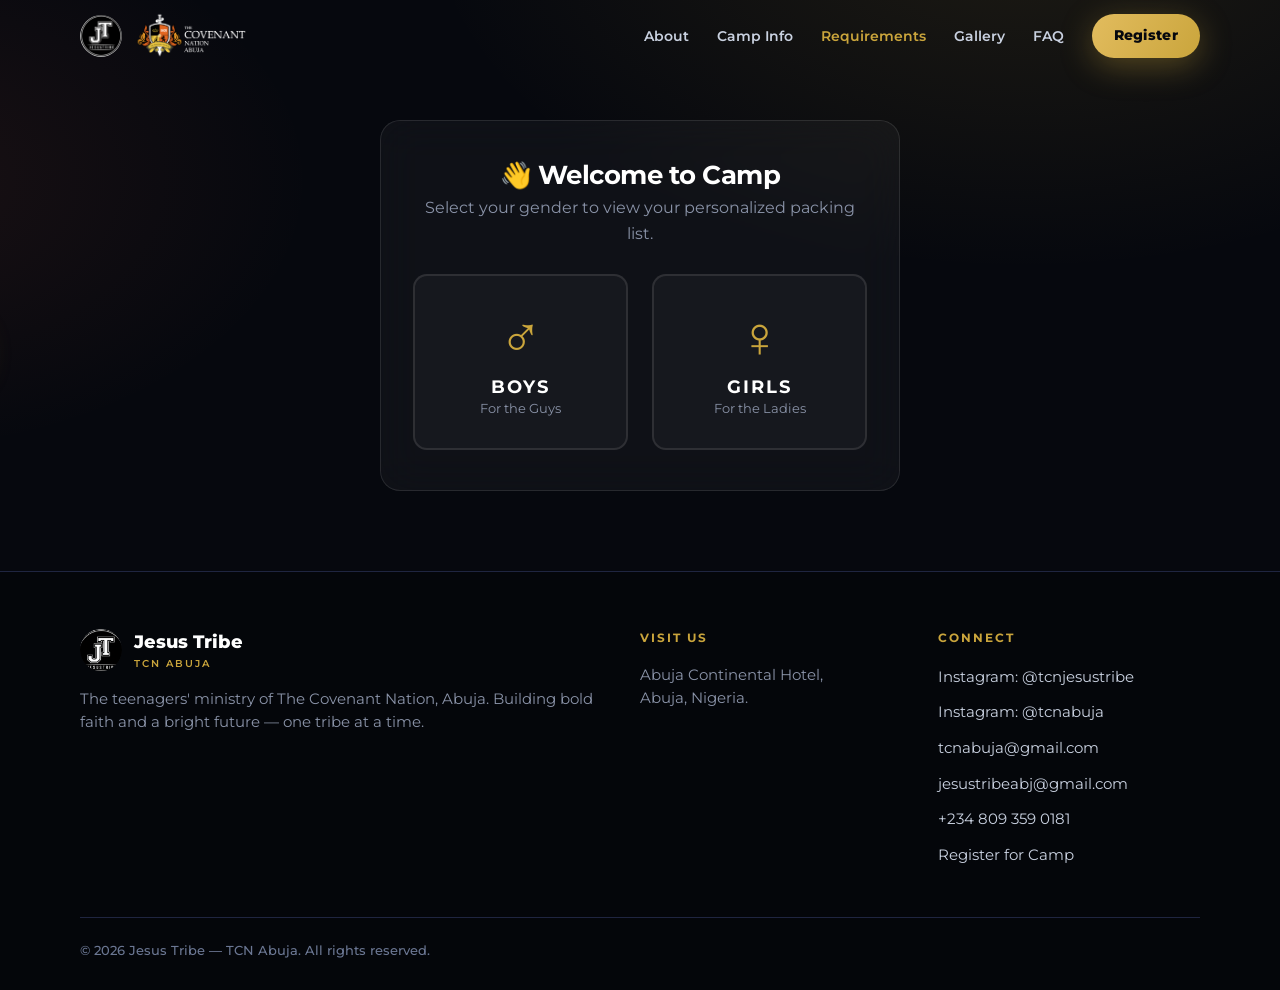
<file: requirements.html>
<!DOCTYPE html>
<html lang="en">
<head>
  <meta charset="UTF-8" />
  <meta name="viewport" content="width=device-width, initial-scale=1.0, maximum-scale=1.0, user-scalable=yes" />
  <title>Requirements — Jesus Tribe Camp 2026</title>

  <!-- Fonts -->
  <link rel="preconnect" href="https://fonts.googleapis.com" />
  <link rel="preconnect" href="https://fonts.gstatic.com" crossorigin />
  <link href="https://fonts.googleapis.com/css2?family=Montserrat:wght@300;400;500;600;700;800;900&display=swap" rel="stylesheet" />

  <!-- Open Graph / Social -->
  <meta property="og:title" content="Jesus Tribe Abuja Summer Camp — 4th Edition" />
  <meta property="og:description" content="The official teenagers' camp of TCN Abuja. Register now!" />
  <meta property="og:type" content="website" />
  <meta property="og:url" content="https://jesustribeabuja.com/requirements" />
  <meta property="og:image" content="https://jesustribeabuja.com/jt_logo.jpg" />
  <meta property="og:image:width" content="1200" />
  <meta property="og:image:height" content="630" />
  <meta property="og:site_name" content="Jesus Tribe Camp — TCN Abuja" />

  <meta name="twitter:card" content="summary_large_image" />
  <meta name="twitter:title" content="Requirements — Jesus Tribe Abuja Summer Camp" />
  <meta name="twitter:description" content="View the official camp requirements and packing list." />
  <meta name="twitter:image" content="https://jesustribeabuja.com/jt_logo.jpg" />

  <!-- Favicon -->
  <link rel="apple-touch-icon" sizes="180x180" href="icon.png">
  <link rel="icon" type="image/png" sizes="32x32" href="favicon-32x32.png">
  <link rel="icon" type="image/png" sizes="16x16" href="favicon-16x16.png">
  <link rel="manifest" href="site.webmanifest">

  <!-- Main styles (shared) -->
  <link rel="stylesheet" href="style.css" />

  <style>
    /* ============================================================
       REQUIREMENTS PAGE – PREMIUM EDITORIAL STYLES
       ============================================================ */

    /* ---- Global font override ---- */
    html, body, button, input, textarea {
      font-family: 'Montserrat', sans-serif;
    }

    /* ---- Reduced motion respect ---- */
    @media (prefers-reduced-motion: reduce) {
      *, *::before, *::after {
        animation-duration: 0.001ms !important;
        animation-iteration-count: 1 !important;
        transition-duration: 0.001ms !important;
        scroll-behavior: auto !important;
      }
    }

    /* ---- Focus visibility (accessibility) ---- */
    .gender-btn:focus-visible,
    .nav-pill:focus-visible,
    .gender-toggle-pill button:focus-visible,
    .checklist-item:focus-visible,
    .download-pdf-btn:focus-visible,
    .change-gender-pill:focus-visible {
      outline: 2px solid var(--gold);
      outline-offset: 3px;
      border-radius: 6px;
    }

    /* ---- Typography ---- */
    .section-title {
      font-size: clamp(1.8rem, 4vw, 3rem);
      font-weight: 800;
      letter-spacing: -0.5px;
      margin-bottom: 0.25rem;
    }

    .section-subtitle {
      font-size: 1.05rem;
      color: var(--text-muted);
      font-weight: 400;
      margin-top: 4px;
    }

    .gold-underline {
      display: inline-block;
      position: relative;
    }
    .gold-underline::after {
      content: '';
      position: absolute;
      left: 0;
      bottom: -4px;
      width: 60px;
      height: 3px;
      background: var(--gold);
      border-radius: 4px;
    }

    /* ---- Top scroll progress bar ---- */
    .scroll-progress-bar {
      position: fixed;
      top: 0;
      left: 0;
      height: 3px;
      width: 0%;
      background: var(--gold);
      z-index: 200;
      transition: width 0.1s linear;
    }

    /* ---- Staggered Cards ---- */
    :root {
      --nav-height: 64px; /* overwritten by JS to match the sticky nav's real, current height */
    }

    .req-card {
      background: var(--glass-bg);
      border: 1px solid var(--glass-border);
      border-radius: var(--radius);
      backdrop-filter: blur(var(--glass-blur));
      -webkit-backdrop-filter: blur(var(--glass-blur));
      padding: 32px 28px;
      margin-bottom: 28px;
      transition: transform 0.3s ease, box-shadow 0.3s ease, border-color 0.3s ease;
      opacity: 0;
      transform: translateY(40px);
      animation: cardReveal 0.8s cubic-bezier(0.23, 1, 0.32, 1) forwards;
      scroll-margin-top: calc(var(--nav-height) + 16px);
    }

    .req-card:hover {
      border-color: rgba(202, 165, 60, 0.3);
      box-shadow: 0 12px 40px rgba(0, 0, 0, 0.3);
    }

    .req-card:nth-child(1) { animation-delay: 0.05s; }
    .req-card:nth-child(2) { animation-delay: 0.15s; }
    .req-card:nth-child(3) { animation-delay: 0.25s; }
    .req-card:nth-child(4) { animation-delay: 0.35s; }
    .req-card:nth-child(5) { animation-delay: 0.45s; }
    .req-card:nth-child(6) { animation-delay: 0.55s; }

    @keyframes cardReveal {
      to { opacity: 1; transform: translateY(0); }
    }

    section[data-section] {
      scroll-margin-top: calc(var(--nav-height) + 16px);
    }

    /* push page content below the sticky nav by its real, current height */
    #mainContent > .container {
      padding-top: calc(var(--nav-height) + 24px);
    }

    .req-card h3 {
      font-size: 1.4rem;
      font-weight: 700;
      color: var(--gold);
      margin-bottom: 16px;
      letter-spacing: 0.5px;
      display: flex;
      align-items: center;
      gap: 10px;
      flex-wrap: wrap;
    }

    .item-count {
      font-size: 0.68rem;
      font-weight: 700;
      letter-spacing: 0.5px;
      color: var(--text-muted);
      background: rgba(255, 255, 255, 0.05);
      border: 1px solid var(--glass-border);
      padding: 3px 10px;
      border-radius: 100px;
      text-transform: uppercase;
    }

    .req-card h4 {
      font-size: 1.05rem;
      font-weight: 600;
      color: var(--text);
      margin-top: 20px;
      margin-bottom: 10px;
    }

    .req-card ul {
      list-style: none;
      display: flex;
      flex-direction: column;
      gap: 10px;
    }

    .req-card ul li {
      display: flex;
      gap: 14px;
      align-items: flex-start;
      color: var(--text-soft);
      font-weight: 400;
      font-size: 0.95rem;
      line-height: 1.5;
    }

    .req-card ul li[data-gender] {
      transition: opacity 0.25s ease;
    }

    .req-card ul li[data-gender].gender-hidden {
      display: none;
    }

    .req-card ul li .bullet {
      display: inline-block;
      width: 6px;
      height: 6px;
      border-radius: 50%;
      background: var(--gold);
      box-shadow: 0 0 6px rgba(202, 165, 60, 0.5);
      flex-shrink: 0;
      margin-top: 8px;
    }

    .req-card .highlight-box {
      background: rgba(202, 165, 60, 0.06);
      border-left: 3px solid var(--gold);
      padding: 16px 20px;
      border-radius: 8px;
      margin-top: 16px;
    }

    .req-card .highlight-box p {
      color: var(--text-soft);
      font-weight: 400;
      font-size: 0.92rem;
      line-height: 1.6;
    }

    /* ---- Pull Quote (Editorial) ---- */
    .pull-quote {
      background: linear-gradient(135deg, rgba(202, 165, 60, 0.08), rgba(202, 165, 60, 0.02));
      border: 1px solid rgba(202, 165, 60, 0.15);
      border-radius: var(--radius-sm);
      padding: 24px 28px;
      margin: 20px 0 8px;
      text-align: center;
    }

    .pull-quote p {
      font-size: 1.15rem;
      font-weight: 500;
      color: var(--text);
      letter-spacing: 0.3px;
    }

    .pull-quote .source {
      font-size: 0.85rem;
      color: var(--text-muted);
      font-weight: 400;
      margin-top: 6px;
    }

    /* ---- Gender Gateway (Improved) ---- */
    #genderGateway {
      max-width: 600px;
      margin: 0 auto 40px;
      padding-top: 120px;
      padding-bottom: 40px;
    }

    #genderGateway .gateway-card {
      background: var(--glass-bg);
      border: 1px solid var(--glass-border);
      border-radius: var(--radius);
      backdrop-filter: blur(var(--glass-blur));
      -webkit-backdrop-filter: blur(var(--glass-blur));
      padding: 40px 32px;
      text-align: center;
      transition: border-color 0.3s ease;
    }

    #genderGateway .gateway-card h2 {
      font-size: 1.6rem;
      font-weight: 700;
      margin-bottom: 6px;
    }

    #genderGateway .gateway-card .sub {
      color: var(--text-muted);
      font-size: 1rem;
      margin-bottom: 28px;
    }

    .gender-options {
      display: flex;
      gap: 24px;
      justify-content: center;
      flex-wrap: wrap;
    }

    .gender-btn {
      flex: 1;
      min-width: 160px;
      padding: 32px 20px;
      background: rgba(255, 255, 255, 0.03);
      border: 2px solid var(--glass-border);
      border-radius: var(--radius-sm);
      cursor: pointer;
      transition: all 0.35s cubic-bezier(0.23, 1, 0.32, 1);
      text-align: center;
      user-select: none;
      font-family: inherit;
    }

    .gender-btn:hover {
      transform: translateY(-6px);
      border-color: var(--gold);
      box-shadow: 0 16px 40px rgba(202, 165, 60, 0.12);
    }

    .gender-btn:active {
      transform: scale(0.96);
    }

    .gender-btn .symbol {
      display: block;
      font-size: 3.6rem;
      font-weight: 300;
      color: var(--gold);
      line-height: 1;
      margin-bottom: 10px;
    }

    .gender-btn .label {
      display: block;
      font-size: 1.1rem;
      font-weight: 700;
      letter-spacing: 2px;
      text-transform: uppercase;
      color: var(--text);
    }

    .gender-btn .desc {
      display: block;
      font-size: 0.8rem;
      color: var(--text-muted);
      margin-top: 4px;
      font-weight: 400;
    }

    /* ---- Hide original site nav ---- */
    #nav.hidden-nav {
      transform: translateY(-100%);
      opacity: 0;
      pointer-events: none;
      transition: transform 0.5s cubic-bezier(0.23, 1, 0.32, 1), opacity 0.4s ease;
    }

    /* ---- Sticky Nav (becomes main nav after gateway) ---- */
    .sticky-nav {
      position: fixed;
      top: -80px;
      left: 0;
      right: 0;
      z-index: 100;
      background: rgba(6, 8, 14, 0.92);
      backdrop-filter: blur(16px);
      -webkit-backdrop-filter: blur(16px);
      border-bottom: 1px solid var(--line);
      padding: 10px 0;
      transition: top 0.5s cubic-bezier(0.23, 1, 0.32, 1), opacity 0.4s ease;
      opacity: 0;
      pointer-events: none;
    }

    .sticky-nav.visible {
      top: 0;
      opacity: 1;
      pointer-events: auto;
    }

    .sticky-nav .nav-inner {
      display: flex;
      align-items: center;
      justify-content: space-between;
      gap: 12px 16px;
      flex-wrap: wrap;
    }

    /* Brand + pill strip share one row and can shrink/scroll together;
       switch+progress stay grouped as a second, self-contained unit. */
    .nav-row-top {
      display: flex;
      align-items: center;
      gap: 14px;
      flex: 1 1 auto;
      min-width: 0;
    }

    .sticky-nav .nav-inner { order: unset; }
    .nav-row-top { order: 1; }
    .nav-meta { order: 2; }

    /* Pills live in their own horizontally-scrollable strip so 5 of them
       never have to fight for space or wrap awkwardly on narrow phones. */
    .nav-pills-scroll {
      flex: 1 1 auto;
      min-width: 0;
      overflow-x: auto;
      overflow-y: hidden;
      -webkit-overflow-scrolling: touch;
      scrollbar-width: none;
    }
    .nav-pills-scroll::-webkit-scrollbar { display: none; }

    .nav-meta {
      display: flex;
      align-items: center;
      gap: 10px;
      flex-shrink: 0;
    }

    /* ---- Brand in sticky nav ---- */
    .sticky-brand {
      display: none;
      flex-shrink: 0;
    }

    .sticky-brand .nav-brand {
      text-decoration: none;
      display: flex;
      align-items: center;
      gap: 10px;
    }

    /* Give the mark a bit of presence: a thin gold ring + soft glow,
       and a touch-friendly minimum size regardless of the inline style
       passed on the element. */
    .sticky-brand .nav-logo {
      border-radius: 50%;
      border: 1.5px solid rgba(202, 165, 60, 0.35);
      box-shadow: 0 0 10px rgba(202, 165, 60, 0.15);
      padding: 3px;
      box-sizing: border-box;
      min-width: 34px;
      min-height: 34px;
    }

    .sticky-brand .nav-brand-text {
      font-size: 0.85rem;
      font-weight: 700;
      color: var(--text);
      line-height: 1.1;
      white-space: nowrap;
    }

    .sticky-brand .nav-brand-text small {
      display: block;
      font-size: 0.5rem;
      letter-spacing: 2px;
      color: var(--gold);
      font-weight: 600;
    }

    /* ---- Change-gender pill (in sticky nav) ---- */
    .change-gender-pill {
      display: inline-flex;
      align-items: center;
      gap: 6px;
      padding: 6px 14px;
      border-radius: 100px;
      background: rgba(255, 255, 255, 0.04);
      border: 1px solid var(--glass-border);
      color: var(--text-soft);
      font-size: 0.72rem;
      font-weight: 600;
      cursor: pointer;
      transition: all 0.25s ease;
      font-family: inherit;
      white-space: nowrap;
      flex-shrink: 0;
    }

    .change-gender-pill:hover {
      border-color: var(--gold);
      color: var(--gold);
    }

    /* ---- Nav pills ---- */
    .nav-pills {
      display: flex;
      gap: 6px;
      flex-wrap: nowrap;
      width: max-content;
    }

    .nav-pill {
      padding: 6px 16px;
      border-radius: 100px;
      font-size: 0.75rem;
      font-weight: 600;
      color: var(--text-muted);
      background: transparent;
      border: 1px solid transparent;
      cursor: pointer;
      transition: all 0.25s ease;
      font-family: inherit;
      white-space: nowrap;
      display: inline-flex;
      align-items: center;
      gap: 6px;
    }

    .nav-pill:hover {
      color: var(--text);
      background: rgba(255, 255, 255, 0.04);
    }

    .nav-pill.active {
      color: var(--bg-deep);
      background: var(--gold);
      border-color: var(--gold);
      box-shadow: 0 4px 16px rgba(202, 165, 60, 0.25);
    }

    .nav-pill .pill-check {
      font-size: 0.7rem;
      display: none;
    }

    .nav-pill.section-complete .pill-check {
      display: inline;
    }

    /* ---- Progress ---- */
    .progress-wrap {
      display: flex;
      align-items: center;
      gap: 10px;
      flex-shrink: 0;
    }

    .progress-circle {
      position: relative;
      width: 44px;
      height: 44px;
    }

    .progress-circle svg {
      transform: rotate(-90deg);
      width: 44px;
      height: 44px;
    }

    .progress-circle .bg {
      fill: none;
      stroke: rgba(255, 255, 255, 0.06);
      stroke-width: 3;
    }

    .progress-circle .fg {
      fill: none;
      stroke: var(--gold);
      stroke-width: 3;
      stroke-linecap: round;
      transition: stroke-dashoffset 0.3s ease;
    }

    .progress-circle .percent {
      position: absolute;
      top: 50%;
      left: 50%;
      transform: translate(-50%, -50%);
      font-size: 0.6rem;
      font-weight: 700;
      color: var(--text-soft);
    }

    /* ---- Gender Toggle (sticky inside dress code) ---- */
    .gender-toggle-pill {
      display: inline-flex;
      background: rgba(255, 255, 255, 0.05);
      border: 1px solid var(--glass-border);
      border-radius: 100px;
      padding: 4px;
      margin-bottom: 20px;
      gap: 4px;
    }

    .gender-toggle-pill button {
      padding: 8px 24px;
      border: none;
      border-radius: 100px;
      font-weight: 600;
      font-size: 0.85rem;
      background: transparent;
      color: var(--text-muted);
      cursor: pointer;
      transition: all 0.3s ease;
      font-family: inherit;
    }

    .gender-toggle-pill button.active {
      background: var(--gold);
      color: var(--bg-deep);
      box-shadow: 0 4px 16px rgba(202, 165, 60, 0.3);
    }

    .gender-toggle-pill button:hover:not(.active) {
      color: var(--text);
    }

    /* ---- Interactive Checklist ---- */
    .checklist-grid {
      display: flex;
      flex-direction: column;
      gap: 10px;
      margin-top: 8px;
    }

    .checklist-item {
      display: flex;
      align-items: center;
      gap: 14px;
      padding: 10px 14px;
      background: rgba(255, 255, 255, 0.02);
      border-radius: 10px;
      border: 1px solid transparent;
      transition: background 0.2s ease, border-color 0.2s ease;
      cursor: pointer;
    }

    .checklist-item:hover {
      background: rgba(255, 255, 255, 0.04);
      border-color: rgba(255, 255, 255, 0.06);
    }

    .checklist-item.checked {
      background: rgba(202, 165, 60, 0.05);
      border-color: rgba(202, 165, 60, 0.15);
    }

    .checklist-item .box {
      flex-shrink: 0;
      width: 24px;
      height: 24px;
      border-radius: 50%;
      border: 2px solid var(--text-muted);
      display: flex;
      align-items: center;
      justify-content: center;
      transition: all 0.25s cubic-bezier(0.23, 1, 0.32, 1);
      background: transparent;
    }

    .checklist-item .box svg {
      width: 14px;
      height: 14px;
      opacity: 0;
      transform: scale(0.5);
      transition: all 0.25s cubic-bezier(0.23, 1, 0.32, 1);
    }

    .checklist-item.checked .box {
      border-color: var(--gold);
      background: var(--gold);
      transform: scale(1.05);
      box-shadow: 0 0 20px rgba(202, 165, 60, 0.25);
    }

    .checklist-item.checked .box svg {
      opacity: 1;
      transform: scale(1);
    }

    .checklist-item .text {
      color: var(--text-soft);
      font-weight: 400;
      font-size: 0.92rem;
      transition: color 0.3s ease;
    }

    .checklist-item.checked .text {
      color: var(--text-muted);
    }

    .checklist-counter {
      display: inline-flex;
      align-items: center;
      gap: 6px;
      padding: 6px 16px;
      border-radius: 100px;
      background: rgba(202, 165, 60, 0.08);
      border: 1px solid rgba(202, 165, 60, 0.12);
      font-weight: 600;
      font-size: 0.85rem;
      color: var(--gold);
      margin-bottom: 16px;
    }

    .checklist-counter .num {
      font-size: 1.1rem;
    }

    .checklist-counter.complete {
      background: rgba(46, 204, 113, 0.12);
      border-color: rgba(46, 204, 113, 0.2);
      color: #2ecc71;
      animation: pulseComplete 1.5s ease-in-out infinite;
    }

    @keyframes pulseComplete {
      0%, 100% { box-shadow: 0 0 0 0 rgba(46, 204, 113, 0.2); }
      50% { box-shadow: 0 0 20px 4px rgba(46, 204, 113, 0.1); }
    }

    /* ---- Download Button ---- */
    .download-pdf-btn {
      display: inline-flex;
      align-items: center;
      gap: 10px;
      padding: 14px 32px;
      border-radius: 100px;
      background: transparent;
      border: 1px solid var(--glass-border);
      color: var(--text-soft);
      font-weight: 600;
      font-size: 0.95rem;
      cursor: pointer;
      transition: all 0.3s ease;
      font-family: inherit;
      text-decoration: none;
    }

    .download-pdf-btn:hover {
      border-color: var(--gold);
      color: var(--gold);
      transform: translateY(-2px);
      box-shadow: 0 8px 30px rgba(202, 165, 60, 0.1);
    }

    .download-pdf-btn svg {
      width: 20px;
      height: 20px;
      stroke: currentColor;
      fill: none;
      stroke-width: 2;
    }

    /* ---- Responsive ---- */
    @media (max-width: 900px) {
      .sticky-nav {
        padding: 8px 0;
      }
      .nav-pill {
        font-size: 0.7rem;
        padding: 4px 12px;
      }
      .progress-wrap .label {
        display: none;
      }
      .sticky-brand .nav-brand-text {
        font-size: 0.7rem;
      }
      .sticky-brand .nav-brand-text small {
        font-size: 0.45rem;
      }
      .gender-btn {
        min-width: 140px;
        padding: 28px 16px;
      }
    }

    /* Below this, the wordmark competes too hard with the pill strip for
       space — drop to icon-only and let the pills breathe. The logo stays
       a real, tappable link either way. */
    @media (max-width: 560px) {
      .sticky-brand .nav-brand-text {
        display: none;
      }
      .sticky-brand .nav-logo {
        width: 34px !important;
        height: 34px !important;
      }
    }

    @media (max-width: 680px) {
      .sticky-nav .nav-inner {
        flex-direction: column;
        gap: 8px;
        align-items: stretch;
      }
      .nav-row-top {
        width: 100%;
      }
      .nav-pills-scroll {
        width: 100%;
      }
      .nav-pills {
        justify-content: flex-start;
      }
      .nav-meta {
        justify-content: center;
        width: 100%;
      }
      .sticky-nav {
        padding: 10px 0;
      }
      .nav-pill {
        font-size: 0.65rem;
        padding: 3px 10px;
      }
      #genderGateway {
        padding-top: 100px;
      }
      #genderGateway .gateway-card {
        padding: 28px 20px;
      }
      .gender-options {
        flex-direction: column;
        gap: 12px;
      }
      .gender-btn {
        min-width: unset;
        padding: 20px;
      }
      .gender-btn .symbol {
        font-size: 2.8rem;
      }
      .req-card {
        padding: 24px 18px;
        border-radius: var(--radius-sm);
      }
      .req-card h3 {
        font-size: 1.2rem;
      }
      .gender-toggle-pill button {
        padding: 6px 16px;
        font-size: 0.75rem;
      }
      .pull-quote {
        padding: 16px 18px;
      }
      .pull-quote p {
        font-size: 1rem;
      }
      .checklist-item {
        padding: 8px 12px;
      }
      .checklist-item .text {
        font-size: 0.85rem;
      }
    }

    @media (max-width: 420px) {
      .gender-btn {
        padding: 16px;
      }
      .gender-btn .symbol {
        font-size: 2.2rem;
      }
      .req-card {
        padding: 18px 14px;
      }
      .nav-pill {
        font-size: 0.6rem;
        padding: 2px 8px;
      }
      .nav-meta {
        flex-wrap: wrap;
        row-gap: 6px;
      }
      .sticky-brand .nav-brand-text {
        font-size: 0.65rem;
      }
      .sticky-brand .nav-logo {
        width: 26px !important;
        height: 26px !important;
      }
    }

    /* ---- Print styles ---- */
    @media print {
      .sticky-nav, .scroll-progress-bar, .footer, .download-pdf-btn, #genderGateway,
      .nav-toggle, .mobile-menu, .mobile-menu-overlay { display: none !important; }
      body { background: #fff !important; color: #000 !important; }
      .req-card { break-inside: avoid; border: 1px solid #ccc !important; background: #fff !important; }
    }
  </style>
</head>

<body>

  <!-- Top scroll progress bar -->
  <div class="scroll-progress-bar" id="scrollProgressBar"></div>

  <!-- ======== MOBILE MENU OVERLAY ======== -->
  <div class="mobile-menu-overlay" id="mobileMenuOverlay"></div>
  <nav class="mobile-menu" id="mobileMenu">
    <div class="mobile-menu-inner">
      <button class="mobile-close" id="mobileClose" aria-label="Close menu">
        <svg viewBox="0 0 24 24" width="28" height="28" aria-hidden="true"><path d="M18 6L6 18M6 6l12 12" stroke="currentColor" stroke-width="2"/></svg>
      </button>
      <ul class="mobile-nav-links">
        <li><a href="index.html#about">About</a></li>
        <li><a href="index.html#info">Camp Info</a></li>
        <li><a href="requirements.html">Requirements</a></li>
        <li><a href="gallery.html">Gallery</a></li>
        <li><a href="index.html#faq">FAQ</a></li>
        <li><a href="https://docs.google.com/forms/d/1kpnIahSj8LwPsCqpc6NtySA5wL6x3ZLZyK99R5Oj99w/viewform?edit_requested=true" target="_blank" rel="noopener" class="btn btn-gold mobile-register-btn">Register Now</a></li>
      </ul>
    </div>
  </nav>

  <!-- ======== ORIGINAL SITE NAVBAR (hidden after gateway) ======== -->
  <nav class="nav" id="nav">
    <div class="container nav-inner">
      <a href="index.html" class="nav-brand" style="display:flex; align-items:center; gap:12px; text-decoration:none;">
          <!-- JT Logo (linked to hero) -->
          <span class="nav-logo">
            <img src="jt__icon.png" alt="Jesus Tribe" style="width:100%; height:100%; object-fit:contain;" onerror="this.style.display='none'; this.parentNode.innerHTML='<span class=\'logo-fallback\'>JT</span>';" />
            <span class="logo-fallback" style="display:none;">JT</span>
          </span>
          <!-- TCN Logo (no link) -->
          <span class="nav-logo1" style="border-color:transparent; box-shadow:none; background:transparent;">
              <img src="tcn-logo_white.png" alt="The Covenant Nation" style="width:100%; height:100%; object-fit:contain;" />
          </span>
      </a>

      <ul class="nav-links">
        <li><a href="index.html#about">About</a></li>
        <li><a href="index.html#info">Camp Info</a></li>
        <li><a href="requirements.html" style="color:var(--gold);">Requirements</a></li>
        <li><a href="gallery.html">Gallery</a></li>
        <li><a href="index.html#faq">FAQ</a></li>
        <li><a href="https://docs.google.com/forms/d/1kpnIahSj8LwPsCqpc6NtySA5wL6x3ZLZyK99R5Oj99w/viewform?edit_requested=true" target="_blank" rel="noopener" class="btn btn-gold nav-register">Register</a></li>
      </ul>

      <button class="nav-toggle" id="navToggle" aria-label="Open menu">
        <svg viewBox="0 0 24 24" width="28" height="28" aria-hidden="true"><path d="M3 12h18M3 6h18M3 18h18" stroke="currentColor" stroke-width="2"/></svg>
      </button>
    </div>
  </nav>

  <!-- ============================================================
  REQUIREMENTS PAGE CONTENT
  ============================================================ -->

  <main style="padding-top:0;">

    <!-- ---- GENDER GATEWAY ---- -->
    <section id="genderGateway">
      <div class="container">
        <div class="gateway-card">
          <h2>👋 Welcome to Camp</h2>
          <p class="sub">Select your gender to view your personalized packing list.</p>
          <div class="gender-options">
            <button class="gender-btn" data-gender="boys">
              <span class="symbol" aria-hidden="true">♂</span>
              <span class="label">Boys</span>
              <span class="desc">For the Guys</span>
            </button>
            <button class="gender-btn" data-gender="girls">
              <span class="symbol" aria-hidden="true">♀</span>
              <span class="label">Girls</span>
              <span class="desc">For the Ladies</span>
            </button>
          </div>
        </div>
      </div>
    </section>

    <!-- ---- MAIN CONTENT (hidden until gender selected) ---- -->
    <div id="mainContent" style="display:none;">

      <!-- Sticky Navigation (becomes the main nav after gateway) -->
      <nav class="sticky-nav" id="stickyNav">
        <div class="container">
          <div class="nav-inner">
            <div class="nav-row-top">
              <!-- Brand + Logo -->
              <div class="sticky-brand" id="stickyBrand">
                <a href="index.html" class="nav-brand">
                  <span class="nav-logo" style="width:32px; height:32px;">
                    <img src="jt__icon.png" alt="Jesus Tribe" style="width:100%; height:100%; object-fit:contain;" onerror="this.style.display='none'; this.parentNode.innerHTML='<span class=\'logo-fallback\' style=\'font-size:0.8rem;\'>JT</span>';" />
                  </span>
                  <span class="nav-brand-text">
                    Jesus Tribe
                    <small>TCN ABUJA</small>
                  </span>
                </a>
              </div>

              <div class="nav-pills-scroll">
                <div class="nav-pills" role="tablist" aria-label="Requirements sections">
                  <button class="nav-pill active" data-target="essentials" role="tab" aria-selected="true">Essentials <span class="pill-check">✓</span></button>
                  <button class="nav-pill" data-target="clothing" role="tab" aria-selected="false">Clothing <span class="pill-check">✓</span></button>
                  <button class="nav-pill" data-target="personal" role="tab" aria-selected="false">Personal <span class="pill-check">✓</span></button>
                  <button class="nav-pill" data-target="restricted" role="tab" aria-selected="false">Restricted</button>
                  <button class="nav-pill" data-target="checklist" role="tab" aria-selected="false">Checklist <span class="pill-check">✓</span></button>
                </div>
              </div>
            </div>

            <div class="nav-meta">
              <button class="change-gender-pill" id="changeGenderPill" type="button" title="Change your selected gender">
                <span id="changeGenderIcon" aria-hidden="true">♂</span> <span id="changeGenderLabel">Boys</span> · Switch
              </button>

              <div class="progress-wrap">
                <span class="label" style="font-size:0.65rem; font-weight:600; color:var(--text-muted); letter-spacing:1px; text-transform:uppercase;">Packed</span>
                <div class="progress-circle">
                  <svg viewBox="0 0 44 44" aria-hidden="true">
                    <circle class="bg" cx="22" cy="22" r="18" />
                    <circle class="fg" id="progressCircle" cx="22" cy="22" r="18" stroke-dasharray="113.1" stroke-dashoffset="113.1" />
                  </svg>
                  <span class="percent" id="progressPercent">0%</span>
                </div>
              </div>
            </div>
          </div>
        </div>
      </nav>

      <div class="container" style="max-width:820px;">

        <!-- ====== SECTION 1: ESSENTIALS ====== -->
        <section data-section="essentials">
          <div class="req-card">
            <h3>📋 Essentials <span class="item-count" data-count-target="essentials-list"></span></h3>
            <p style="color:var(--text-soft); font-size:1rem; line-height:1.7; margin-bottom:20px;">
              <strong style="color:var(--text);">Dear Parents and Teenagers,</strong><br />
              Kindly find below the full list of items your teenager will need for camp, organized by category so nothing gets left behind.
            </p>

            <h4>🛏️ Bedding &amp; Toiletries</h4>
            <ul id="essentials-list">
              <li><span class="bullet"></span> Bed sheets <span style="color:var(--text-muted); font-size:0.85rem;">– compulsory</span></li>
              <li><span class="bullet"></span> Blanket or cover cloth</li>
              <li><span class="bullet"></span> Bath towel and face towel</li>
              <li><span class="bullet"></span> Laundry bag and bucket</li>
              <li><span class="bullet"></span> Umbrella / raincoat</li>
              <li><span class="bullet"></span> Mosquito net</li>
              <li><span class="bullet"></span> Toothbrush and toothpaste</li>
              <li><span class="bullet"></span> Bathing soap and washing soap</li>
              <li><span class="bullet"></span> Tissue paper <span style="color:var(--text-muted); font-size:0.85rem;">(2 packs)</span></li>
              <li><span class="bullet"></span> Body cream / lotion</li>
              <li data-gender="girls"><span class="bullet"></span> Sanitary pads</li>
              <li><span class="bullet"></span> Hair brush / comb</li>
              <li><span class="bullet"></span> Deodorant / roll-on</li>
              <li><span class="bullet"></span> Small padlock <span style="color:var(--text-muted); font-size:0.85rem;">– for box/locker</span></li>
            </ul>
          </div>
        </section>

        <!-- ====== SECTION 2: CLOTHING ====== -->
        <section data-section="clothing">
          <div class="req-card">
            <h3>👕 Clothing <span class="item-count" data-count-target="clothing-list"></span></h3>

            <h4>General Clothing</h4>
            <ul id="clothing-list">
              <li><span class="bullet"></span> Changes of clothes <span style="color:var(--text-muted); font-size:0.85rem;">(3–4 sets)</span></li>
              <li><span class="bullet"></span> Slippers <span style="color:var(--text-muted); font-size:0.85rem;">– for shower</span></li>
              <li><span class="bullet"></span> Sportswear and sport shoes</li>
              <li><span class="bullet"></span> Sandals / comfortable walking shoes</li>
              <li><span class="bullet"></span> Cardigan or jacket <span style="color:var(--text-muted); font-size:0.85rem;">– for cold nights</span></li>
              <li><span class="bullet"></span> Sets of underwear</li>
              <li><span class="bullet"></span> Socks</li>
              <li><span class="bullet"></span> Sleepwear <span style="color:var(--text-muted); font-size:0.85rem;">– pyjama trousers or dresses</span></li>
              <li><span class="bullet"></span> Church/service outfit</li>
              <li><span class="bullet"></span> Cultural Attire <span style="color:var(--text-muted); font-size:0.85rem;">– for variety night</span></li>
              <li><span class="bullet"></span> Handkerchief</li>
            </ul>

            <!-- Gender-Specific Dress Code -->
            <div style="margin-top:28px; padding-top:24px; border-top:1px solid var(--line);">
              <div style="display:flex; align-items:center; justify-content:space-between; flex-wrap:wrap; gap:12px; margin-bottom:6px;">
                <h4 style="margin:0;">👔 Dress Code</h4>
                <div class="gender-toggle-pill" id="genderTogglePill">
                  <button class="active" data-gender="boys" aria-pressed="true">♂ Boys</button>
                  <button data-gender="girls" aria-pressed="false">♀ Girls</button>
                </div>
              </div>

              <!-- Boys Dress Code -->
              <div id="dressCodeBoys" class="dress-code-content">
                <ul>
                  <li><span class="bullet"></span> Knee-length shorts</li>
                  <li><span class="bullet"></span> No cut-off sleeve tops</li>
                  <li><span class="bullet"></span> No slashed jeans</li>
                  <li><span class="bullet"></span> No muscle tops</li>
                  <li><span class="bullet"></span> No tops with inappropriate writing</li>
                  <li><span class="bullet"></span> Hair should be kept neat</li>
                </ul>
              </div>

              <!-- Girls Dress Code -->
              <div id="dressCodeGirls" class="dress-code-content" style="display:none;">
                <ul>
                  <li><span class="bullet"></span> Minimum length of shorts is below the knee</li>
                  <li><span class="bullet"></span> No tight-fitting tops or half tops</li>
                  <li><span class="bullet"></span> No transparent or spaghetti-strap tops</li>
                  <li><span class="bullet"></span> No slashed jeans</li>
                  <li><span class="bullet"></span> No tops with inappropriate writing</li>
                  <li><span class="bullet"></span> Knee-length skirts, dresses, and shorts appropriate for evening services</li>
                </ul>
              </div>
            </div>
          </div>
        </section>

        <!-- ====== SECTION 3: PERSONAL ====== -->
        <section data-section="personal">
          <div class="req-card">
            <h3>🎒 Personal Effects <span class="item-count" data-count-target="personal-list"></span></h3>
            <p style="color:var(--text-muted); font-size:0.9rem; margin-bottom:16px;">These items apply to every camper, regardless of gender.</p>
            <ul id="personal-list">
              <li><span class="bullet"></span> Bible <span style="color:var(--text-muted); font-size:0.85rem;">– the only book aside from writing materials permitted</span></li>
              <li><span class="bullet"></span> Notebook and pen</li>
              <li><span class="bullet"></span> Reusable water bottle</li>
              <li><span class="bullet"></span> Waist pouch or small backpack</li>
              <li><span class="bullet"></span> Name tags or labels on all properties</li>
            </ul>

            <h4 style="margin-top:28px;">💊 Medicals</h4>
            <div class="highlight-box">
              <p>• Campers with <strong style="color:var(--text);">asthma</strong> MUST bring at least one personal inhaler and keep it within comfortable reach.</p>
              <p style="margin-top:8px;">• Campers on medication for any condition should bring the medication to camp and report it to their Tribe head.</p>
              <p style="margin-top:8px;">• Please list any allergies (food, drug, or otherwise) on the registration form ahead of camp.</p>
            </div>
          </div>
        </section>

        <!-- ====== SECTION 4: RESTRICTED ====== -->
        <section data-section="restricted">
          <div class="req-card">
            <h3>🚫 Restricted Items</h3>
            <ul>
              <li><span class="bullet"></span> Electronic gadgets <span style="color:var(--text-muted); font-size:0.85rem;">(phones, laptops, game consoles, iPads, smart watches, iPods)</span></li>
              <li><span class="bullet"></span> Cash for purchasing food and beverages <span style="color:var(--text-muted); font-size:0.85rem;">– meals and snacks are provided</span></li>
              <li><span class="bullet"></span> Any books other than writing materials and a Bible</li>
              <li><span class="bullet"></span> Precooked, bottled, or canned provisions</li>
            </ul>

            <div class="pull-quote" style="margin-top:24px;">
              <p>"Searching is a condition of entry, attendance, or continued attendance."</p>
              <div class="source">— Camp Board</div>
              <p style="margin-top:12px; font-size:0.92rem; font-weight:400; color:var(--text-soft);">
                Camp Board may conduct security searches of clothing, bags, and other items at its reasonable discretion.<br />
                Items deemed inappropriate will be confiscated and returned at the end of the program.
              </p>
            </div>
          </div>
        </section>

        <!-- ====== SECTION 5: CHECKLIST ====== -->
        <section data-section="checklist">
          <div class="req-card">
            <h3>✅ Quick Packing Checklist</h3>
            <p style="color:var(--text-muted); font-size:0.92rem; margin-bottom:6px;">Tick off each item as it goes into the bag. Your progress is saved on this device.</p>

            <div class="checklist-counter" id="checklistCounter">
              <span class="num" id="checkedCount">0</span>
              <span>/</span>
              <span id="totalCount">0</span>
              <span style="margin-left:4px;">packed</span>
            </div>

            <div class="checklist-grid" id="checklistGrid">
              <!-- Items will be injected by JavaScript -->
            </div>

            <div style="margin-top:24px; text-align:center; padding-top:20px; border-top:1px solid var(--line);">
              <p style="color:var(--text-muted); font-size:0.9rem; font-style:italic;">
                "We can't wait to have your teenager at camp!"
              </p>
            </div>
          </div>
        </section>

        <!-- ---- Download PDF Button ---- -->
        <div style="text-align:center; margin: 40px 0 20px;">
          <a href="https://drive.google.com/uc?export=download&id=1w8gACzdlfvab92JNxisHShF9C_yqQ4VI" id="downloadPdfBtn" class="download-pdf-btn" download>
            <svg viewBox="0 0 24 24" aria-hidden="true"><path d="M4 16v3a2 2 0 002 2h12a2 2 0 002-2v-3"/><polyline points="12 12 12 20 16 16"/><line x1="8" y1="16" x2="12" y2="20"/><line x1="4" y1="8" x2="20" y2="8"/><line x1="4" y1="4" x2="20" y2="4"/></svg>
            Download Full PDF Guide
          </a>
        </div>

        <!-- ---- Back Link ---- -->
        <div style="text-align:center; margin-top:8px; padding-bottom:40px;">
          <a href="index.html" style="color:var(--text-muted); font-weight:500; transition:color 0.2s;" onmouseover="this.style.color='var(--gold)'" onmouseout="this.style.color='var(--text-muted)'">← Back to Home</a>
        </div>

      </div>
    </div>
  </main>

  <!-- ======== FOOTER ======== -->
  <footer class="footer">
    <div class="container">
      <div class="footer-grid">
        <div>
          <div class="footer-brand">
            <span class="nav-logo">
              <img src="jt__icon.png" alt="Jesus Tribe" onerror="this.style.display='none'; this.parentNode.innerHTML='<span class=\'logo-fallback\'>JT</span>';" />
            </span>
            <span class="nav-brand-text" style="font-family:'Montserrat', sans-serif; font-weight:800;">
              Jesus Tribe<small style="color:var(--gold);">TCN ABUJA</small>
            </span>
          </div>
          <p>The teenagers' ministry of The Covenant Nation, Abuja. Building bold faith and a bright future — one tribe at a time.</p>
        </div>
        <div>
          <h5>Visit Us</h5>
          <p>Abuja Continental Hotel,<br />Abuja, Nigeria.</p>
        </div>
        <div>
          <h5>Connect</h5>
          <ul>
            <li><a href="https://instagram.com/tcnjesustribe" target="_blank" rel="noopener">Instagram: @tcnjesustribe</a></li>
            <li><a href="https://instagram.com/tcnabuja" target="_blank" rel="noopener">Instagram: @tcnabuja</a></li>
            <li><a href="mailto:tcnabuja@gmail.com">tcnabuja@gmail.com</a></li>
            <li><a href="mailto:jesustribeabj@gmail.com">jesustribeabj@gmail.com</a></li>
            <li><a href="tel:+2348093590181">+234 809 359 0181</a></li>
            <li><a href="https://docs.google.com/forms/d/1kpnIahSj8LwPsCqpc6NtySA5wL6x3ZLZyK99R5Oj99w/viewform?edit_requested=true" target="_blank" rel="noopener">Register for Camp</a></li>
          </ul>
        </div>
      </div>
      <div class="footer-bottom">
        <small>© <span id="year">2025</span> Jesus Tribe — TCN Abuja. All rights reserved.</small>
      </div>
    </div>
  </footer>


  <!-- ============================================================
  SCRIPTS
  ============================================================ -->

  <!-- Mobile menu & scroll reveal (from app.js) -->
  <script src="app.js"></script>

  <script>
    (function() {
      'use strict';

      var STORAGE_KEY = 'jtCampChecklistState_v1';

      // ==========================================================
      // 1. GENDER GATEWAY + FULL-PAGE FILTERING
      // ==========================================================
      var gateway = document.getElementById('genderGateway');
      var mainContent = document.getElementById('mainContent');
      var genderBtns = document.querySelectorAll('.gender-btn');
      var toggleBtns = document.querySelectorAll('#genderTogglePill button');
      var boysDress = document.getElementById('dressCodeBoys');
      var girlsDress = document.getElementById('dressCodeGirls');
      var changeGenderPill = document.getElementById('changeGenderPill');
      var changeGenderIcon = document.getElementById('changeGenderIcon');
      var changeGenderLabel = document.getElementById('changeGenderLabel');

      // Nav elements
      var siteNav = document.getElementById('nav');
      var stickyNav = document.getElementById('stickyNav');
      var stickyBrand = document.getElementById('stickyBrand');

      var selectedGender = 'boys';

      // ---- Keep --nav-height in sync with the sticky nav's REAL height ----
      // The nav wraps to 1-3 rows depending on viewport width and content
      // (brand, pills, switch pill, progress circle), so a fixed pixel
      // value can't work here — we measure it live instead.
      function updateNavHeight() {
        if (!stickyNav.classList.contains('visible')) return;
        var h = stickyNav.offsetHeight;
        document.documentElement.style.setProperty('--nav-height', h + 'px');
      }
      window.addEventListener('resize', updateNavHeight);
      // Re-measure after fonts/webfonts settle, which can shift heights
      window.addEventListener('load', updateNavHeight);

      function applyGenderFilter(gender) {
        // Dress code block
        if (gender === 'boys') {
          boysDress.style.display = 'block';
          girlsDress.style.display = 'none';
        } else {
          boysDress.style.display = 'none';
          girlsDress.style.display = 'block';
        }

        // Toggle pills inside dress code
        toggleBtns.forEach(function(btn) {
          var active = btn.dataset.gender === gender;
          btn.classList.toggle('active', active);
          btn.setAttribute('aria-pressed', active ? 'true' : 'false');
        });

        // Any element anywhere on the page tagged with data-gender
        document.querySelectorAll('[data-gender]').forEach(function(el) {
          // Skip the toggle buttons themselves — handled above
          if (el.closest('#genderTogglePill')) return;
          var wantsGender = el.getAttribute('data-gender');
          el.classList.toggle('gender-hidden', wantsGender !== gender);
        });

        // Sticky change-gender pill label
        changeGenderIcon.textContent = gender === 'boys' ? '♂' : '♀';
        changeGenderLabel.textContent = gender === 'boys' ? 'Boys' : 'Girls';

        updateItemCounts();
      }

      // Counts only the items actually visible right now (respects the
      // gender filter), so the badge never drifts out of sync with the list.
      function updateItemCounts() {
        document.querySelectorAll('[data-count-target]').forEach(function(badge) {
          var list = document.getElementById(badge.dataset.countTarget);
          if (!list) return;
          var visible = list.querySelectorAll(':scope > li:not(.gender-hidden)').length;
          badge.textContent = visible + (visible === 1 ? ' item' : ' items');
        });
      }

      function setGender(gender) {
        selectedGender = gender;
        applyGenderFilter(gender);
        // "Boys"/"Girls" text length differs, which can change how the
        // switch pill wraps — re-measure the nav after the DOM settles.
        requestAnimationFrame(updateNavHeight);
      }

      function revealMainContent(gender) {
        selectedGender = gender;

        // Fade out gateway
        gateway.style.transition = 'opacity 0.5s ease, transform 0.5s ease';
        gateway.style.opacity = '0';
        gateway.style.transform = 'scale(0.96)';

        // Hide original site nav
        siteNav.classList.add('hidden-nav');

        setTimeout(function() {
          gateway.style.display = 'none';
          mainContent.style.display = 'block';
          document.body.style.overflow = 'auto';

          // Show sticky nav (becomes the main nav)
          stickyNav.classList.add('visible');
          if (stickyBrand) stickyBrand.style.display = 'block';

          // Set gender, then settle at the top (Essentials) rather than
          // jumping down to Clothing.
          setGender(gender);
          updateNavHeight();
          setTimeout(function() {
            updateNavHeight(); // final measurement once layout has settled
            window.scrollTo({ top: 0, behavior: 'auto' });
          }, 300);

          // Re-trigger card animations
          document.querySelectorAll('.req-card').forEach(function(card, i) {
            card.style.animation = 'none';
            card.offsetHeight; // reflow
            card.style.animation = 'cardReveal 0.8s cubic-bezier(0.23, 1, 0.32, 1) forwards';
            card.style.animationDelay = (i * 0.1) + 's';
          });

          // Init checklist and scroll spy
          initChecklist();
          initScrollSpy();
          initScrollProgressBar();
          updateNavHeight();

          // Close mobile menu if open
          var mobileMenu = document.getElementById('mobileMenu');
          var overlay = document.getElementById('mobileMenuOverlay');
          if (mobileMenu && mobileMenu.classList.contains('active')) {
            mobileMenu.classList.remove('active');
            overlay.classList.remove('active');
            document.body.style.overflow = '';
          }

        }, 500);
      }

      // Gateway buttons
      genderBtns.forEach(function(btn) {
        btn.addEventListener('click', function() {
          revealMainContent(this.dataset.gender);
        });
      });

      // Toggle pills (inside dress code) — also drives full-page filter
      toggleBtns.forEach(function(btn) {
        btn.addEventListener('click', function() {
          setGender(this.dataset.gender);
        });
      });

      // Sticky "change gender" pill — flips gender in place, no reload needed
      changeGenderPill.addEventListener('click', function() {
        var next = selectedGender === 'boys' ? 'girls' : 'boys';
        setGender(next);
      });


      // ==========================================================
      // 2. SCROLL SPY & CHECKLIST-BASED PROGRESS CIRCLE
      // ==========================================================
      function initScrollSpy() {
        var sections = document.querySelectorAll('[data-section]');
        var navPills = document.querySelectorAll('.nav-pill');

        function updateActivePill() {
          var currentSection = 'essentials';
          sections.forEach(function(section) {
            var rect = section.getBoundingClientRect();
            if (rect.top <= 120) {
              currentSection = section.dataset.section;
            }
          });

          navPills.forEach(function(pill) {
            var active = pill.dataset.target === currentSection;
            pill.classList.toggle('active', active);
            pill.setAttribute('aria-selected', active ? 'true' : 'false');
          });
        }

        // Nav pill clicks
        navPills.forEach(function(pill) {
          pill.addEventListener('click', function() {
            var target = this.dataset.target;
            var section = document.querySelector('[data-section="' + target + '"]');
            if (section) {
              section.scrollIntoView({ behavior: 'smooth', block: 'start' });
            }
          });
        });

        window.addEventListener('scroll', updateActivePill);
        window.addEventListener('resize', updateActivePill);
        setTimeout(updateActivePill, 100);
      }

      // Thin top bar tracking raw scroll position through the page
      function initScrollProgressBar() {
        var bar = document.getElementById('scrollProgressBar');

        function update() {
          var scrollTop = window.scrollY;
          var docHeight = document.documentElement.scrollHeight - window.innerHeight;
          var pct = docHeight > 0 ? Math.min((scrollTop / docHeight) * 100, 100) : 0;
          bar.style.width = pct + '%';
        }

        window.addEventListener('scroll', update);
        window.addEventListener('resize', update);
        setTimeout(update, 100);
      }

      // Circle in the sticky nav tracks CHECKLIST COMPLETION, not scroll
      var circumference = 113.1; // 2 * PI * 18
      function updateProgressCircle(checkedCount, total) {
        var progressCircle = document.getElementById('progressCircle');
        var progressPercent = document.getElementById('progressPercent');
        var pct = total > 0 ? (checkedCount / total) * 100 : 0;
        var offset = circumference - (pct / 100) * circumference;
        progressCircle.style.strokeDashoffset = offset;
        progressPercent.textContent = Math.round(pct) + '%';
      }


      // ==========================================================
      // 3. INTERACTIVE CHECKLIST (with LocalStorage persistence)
      // ==========================================================
      var checklistItems = [];

      function loadSavedState() {
        try {
          var raw = localStorage.getItem(STORAGE_KEY);
          return raw ? JSON.parse(raw) : {};
        } catch (e) {
          return {};
        }
      }

      function saveState() {
        try {
          var state = {};
          checklistItems.forEach(function(item) {
            state[item.text] = item.checked;
          });
          localStorage.setItem(STORAGE_KEY, JSON.stringify(state));
        } catch (e) {
          /* localStorage unavailable — fail silently, in-memory state still works */
        }
      }

      function initChecklist() {
        var grid = document.getElementById('checklistGrid');
        var counter = document.getElementById('checklistCounter');
        var checkedSpan = document.getElementById('checkedCount');
        var totalSpan = document.getElementById('totalCount');
        var checklistPill = document.querySelector('.nav-pill[data-target="checklist"]');

        var items = [
          "Bed sheets, blanket, towels",
          "Toiletries bag fully packed",
          "Enough clothing for each day + sleepwear",
          "Sportswear and sport shoes",
          "Bible, notebook, pen",
          "Inhaler / personal medication (if applicable)",
          "Padlock, laundry bag",
          "Name tags on all bags and properties",
          "No electronic gadgets or cash packed"
        ];

        var saved = loadSavedState();

        checklistItems = items.map(function(text) {
          return { text: text, checked: !!saved[text] };
        });

        function renderChecklist() {
          grid.innerHTML = '';
          var checkedCount = 0;

          checklistItems.forEach(function(item, index) {
            if (item.checked) checkedCount++;

            var div = document.createElement('div');
            div.className = 'checklist-item' + (item.checked ? ' checked' : '');
            div.dataset.index = index;
            div.setAttribute('role', 'checkbox');
            div.setAttribute('aria-checked', item.checked ? 'true' : 'false');
            div.setAttribute('tabindex', '0');

            div.innerHTML =
              '<div class="box">' +
                '<svg viewBox="0 0 24 24" fill="none" stroke="white" stroke-width="3" stroke-linecap="round" stroke-linejoin="round" aria-hidden="true">' +
                  '<polyline points="20 6 9 17 4 12" />' +
                '</svg>' +
              '</div>' +
              '<span class="text">' + item.text + '</span>';

            function toggle() {
              var idx = parseInt(div.dataset.index, 10);
              checklistItems[idx].checked = !checklistItems[idx].checked;
              saveState();
              renderChecklist();
            }

            div.addEventListener('click', toggle);
            div.addEventListener('keydown', function(e) {
              if (e.key === 'Enter' || e.key === ' ') {
                e.preventDefault();
                toggle();
              }
            });

            grid.appendChild(div);
          });

          // Update counter
          var total = checklistItems.length;
          checkedSpan.textContent = checkedCount;
          totalSpan.textContent = total;

          if (checkedCount === total && total > 0) {
            counter.classList.add('complete');
            counter.innerHTML =
              '<span class="num">🎉 ' + checkedCount + '</span>' +
              '<span>/</span>' +
              '<span>' + total + '</span>' +
              '<span style="margin-left:4px;">all packed! Ready for camp!</span>';
          } else {
            counter.classList.remove('complete');
            counter.innerHTML =
              '<span class="num">' + checkedCount + '</span>' +
              '<span>/</span>' +
              '<span>' + total + '</span>' +
              '<span style="margin-left:4px;">packed</span>';
          }

          // Reflect completion on the checklist nav pill
          if (checklistPill) {
            checklistPill.classList.toggle('section-complete', checkedCount === total && total > 0);
          }

          updateProgressCircle(checkedCount, total);
        }

        renderChecklist();
      }


      // ==========================================================
      // 4. SCROLL REVEAL (fallback)
      // ==========================================================
      (function() {
        var reveals = document.querySelectorAll('.reveal');
        if ('IntersectionObserver' in window) {
          var obs = new IntersectionObserver(function(entries) {
            entries.forEach(function(e) {
              if (e.isIntersecting) {
                e.target.classList.add('visible');
                obs.unobserve(e.target);
              }
            });
          }, { threshold: 0.1 });
          reveals.forEach(function(r) { obs.observe(r); });
        } else {
          reveals.forEach(function(r) { r.classList.add('visible'); });
        }
      })();

    })();
  </script>

</body>
</html>
</file>
<file: style.css>
/* ============================================================================
   JESUS TRIBE ABUJA SUMMER CAMP — EDITION 4
   Premium Stylesheet — Montserrat only, rich glows, animations
   ========================================================================== */

/* ---- DESIGN TOKENS ---- */

:root {
  --bg-deep:    #06080E;
  --bg-navcta:  #06080E;
  --bg-900:     #04060A;
  --bg-800:     #0A0D17;
  --bg-700:     #111526;
  --bg-600:     #181D33;
  --line:       #1F2540;

  --gold:       #CAA53C;
  --gold-bright:#E2BC5E;
  --cta:        #cc6d47;
  --cta-hover:  #ffd969;

  --text:       #FFFFFF;
  --text-soft:  #C9D1E0;
  --text-muted: #8A93A8;
  --text-faint: #6B7793;

  --glass-bg:     rgba(255,255,255,0.04);
  --glass-border: rgba(255,255,255,0.10);
  --glass-blur:   20px;
  --shadow-gold:  0 8px 32px rgba(202,165,60,0.35);
  --shadow-cta:   0 10px 30px rgba(232,106,77,0.5);

  --radius:     20px;
  --radius-sm:  14px;
  --ease:       cubic-bezier(0.23, 1, 0.32, 1);
  --t-fast:     0.2s;
  --t:          0.35s;

  --font-body:  'Montserrat', sans-serif;
}

* { box-sizing: border-box; margin:0; padding:0; }
html { scroll-behavior: smooth; -webkit-text-size-adjust: 100%; }

body {
  font-family: var(--font-body);
  background: var(--bg-deep);
  color: var(--text);
  line-height: 1.6;
  overflow-x: hidden;
  min-height: 100vh;
  -webkit-font-smoothing: antialiased;
}
/* ---- CINZEL HERO HEADING ---- */
.hero h1 {
    font-family: 'Cinzel', serif;
    font-weight: 500;
}

body::before {
  content: "";
  position: fixed; inset: 0; z-index: -2;
  background:
    radial-gradient(1000px 600px at 80% -10%, rgba(202,165,60,0.12), transparent 60%),
    radial-gradient(800px 500px at -10% 20%, rgba(232,106,77,0.09), transparent 55%),
    var(--bg-deep);
}

img { max-width:100%; display:block; }
a { color:inherit; text-decoration:none; }
button { font-family:inherit; cursor:pointer; border:none; background:none; }
ul { list-style:none; }

/* ---- TYPOGRAPHY ---- */
h1,h2,h3,h4 {
  font-weight: 800;
  line-height: 1.1;
  letter-spacing: -0.5px;
  color: var(--text);
}

.container {
  width: 100%;
  max-width: 1200px;
  margin-inline: auto;
  padding-inline: clamp(16px, 4vw, 40px);
}
.section {
  padding-block: clamp(64px, 10vw, 120px);
  position: relative;
}
.section-head {
  text-align: center;
  max-width: 720px;
  margin: 0 auto clamp(36px, 6vw, 64px);
}
.eyebrow {
  display: inline-block;
  font-weight: 700;
  font-size: 0.8rem;
  letter-spacing: 3px;
  text-transform: uppercase;
  color: var(--gold);
  margin-bottom: 14px;
}
.section-head h2 {
  font-size: clamp(2rem, 5vw, 3.2rem);
  font-weight: 900;
}
.section-head p {
  color: var(--text-soft);
  margin-top: 16px;
  font-size: 1.05rem;
  font-weight: 400;
}

.text-gradient {
  background: linear-gradient(135deg,
    #F5E6A3 0%,      /* bright champagne reflection */
    #C9A84C 30%,     /* mid‑gold body */
    #F7E7B9 65%,     /* hot‑spot highlight */
    #A87D2E 100%     /* deep bronze shadow – adds weight */
  );
  -webkit-background-clip: text;
  background-clip: text;
  color: transparent;

  /* Optional: add a subtle outer glow for extra "quality" */
  filter: drop-shadow(0 4px 20px rgba(197, 155, 39, 0.38));
}

/* ---- BUTTONS & GLOW EFFECTS ---- */
.btn {
  display: inline-flex;
  align-items: center;
  justify-content: center;
  gap: 10px;
  padding: 14px 28px;
  border-radius: 100px;
  font-weight: 700;
  font-size: 0.95rem;
  letter-spacing: 0.3px;
  transition: transform var(--t-fast) var(--ease), box-shadow var(--t), background var(--t);
  white-space: nowrap;
}
.btn:active { transform: scale(0.97); }

.btn-primary {
  background: var(--cta);
  color: #fff;
  box-shadow: var(--shadow-cta);
  position: relative;
  overflow: hidden;
}
.btn-primary::after {
  content: '';
  position: absolute;
  inset: 0;
  background: linear-gradient(135deg, rgba(255,255,255,0.2) 0%, transparent 60%);
  pointer-events: none;
}
.btn-primary:hover {
  transform: translateY(-3px);
  box-shadow: 0 20px 45px rgba(255, 211, 92, 0.86);
}
.glow-effect {
  animation: glowPulse 2s infinite alternate;
}

.btn-gold {
  background: linear-gradient(120deg, var(--gold-bright), var(--gold));
  color: var(--bg-navcta);
  box-shadow: var(--shadow-gold);
}
.btn-gold:hover {
  transform: translateY(-3px);
  box-shadow: 0 14px 40px rgba(202,165,60,0.6);
}

.btn-ghost {
  background: rgba(202, 165, 60, 0.08);
  border: 1px solid rgba(202, 165, 60, 0.5);
  color: var(--gold);
  backdrop-filter: blur(10px);
  transition: background 0.25s ease, border-color 0.25s ease, transform 0.25s ease;
}

.btn-ghost:hover {
  background: rgba(202, 165, 60, 0.15);
  border-color: var(--gold);
  transform: translateY(-3px);
}

/* ---- GLASS CARD ---- */
.glass {
  background: var(--glass-bg);
  border: 1px solid var(--glass-border);
  border-radius: var(--radius);
  backdrop-filter: blur(var(--glass-blur));
  -webkit-backdrop-filter: blur(var(--glass-blur));
  box-shadow: 0 8px 30px rgba(0,0,0,0.3);
}

/* ============================================================
   INTRO OVERLAY — typewriter fix
   Formula: left: 50% + translateX(-logoSize/2) = logo's left edge
   No JS needed. Change --logo-size in one place per breakpoint.
   ============================================================ */

/* ---- OVERLAY ---- */
.intro-overlay {
  position: fixed; inset: 0; z-index: 1000;
  background: var(--bg-deep);
  display: grid; place-items: center;
  opacity: 1; visibility: visible;
  transition: opacity 0.7s ease, visibility 0.7s ease;
}
.intro-overlay.hide {
  opacity: 0; visibility: hidden; pointer-events: none;
}

/* ---- LOGO + TAGLINE STACK ---- */
/* Flexbox column centers both children as a unit, automatically,
   regardless of logo size or text length. No JS, no manual offsets. */
.intro-logo {
  display: flex;
  flex-direction: column;
  align-items: center;
  gap: 20px;
}

.intro-logo-svg {
  display: block;
  width: 130px;
  height: 130px;
  animation: logoIntro 1s ease-out forwards;
}
.intro-logo img{
  width: auto;
  height: 160px;
  animation: logoIntro 1s ease-out forwards;
}

/* ---- TAGLINE ---- */
.intro-tagline-wrapper {
  overflow: hidden;
  white-space: nowrap;
}

.intro-tagline {
  display: block;
  color: var(--gold);
  font-weight: 700;
  letter-spacing: 4px;
  text-transform: uppercase;
  font-size: 1.2rem;
  margin: 0;
  text-align: center;
}

/* ---- MOBILE ---- */
@media (max-width: 768px) {
  .intro-logo {
    gap: 14px;
  }
  .intro-logo img {
    width: auto;
    height: 85px;
  }
  .intro-tagline {
    font-size: 0.75rem;
    letter-spacing: 2px;
  }
}

/* ---- NAVIGATION ---- */
.nav {
  position: fixed; top:0; left:0; right:0; z-index: 100;
  transition: background var(--t), backdrop-filter var(--t), border-color var(--t);
  border-bottom: 1px solid transparent;
}
.nav.scrolled {
  background: rgba(6,8,14,0.8);
  backdrop-filter: blur(14px);
  border-bottom-color: var(--line);
}
.nav-inner {
  display: flex; align-items: center; justify-content: space-between;
  height: 72px;
}
.nav-brand {
  display: flex; align-items: center; gap: 12px;
}
.nav-logo {
  width: 42px; height: 42px; border-radius: 50%;
  background: rgba(255,255,255,0.06);
  display: grid; place-items: center;
  overflow: hidden; flex-shrink: 0;
}
.nav-logo img { width:100%; height:100%; object-fit:cover; }
.logo-fallback {
  font-weight: 800; font-size: 1.2rem;
  color: var(--gold); background: var(--bg-deep);
  width: 100%; height: 100%; display: grid; place-items: center;
}
.nav-logo1 {
  width: auto; height: 50px;
  background: rgba(255,255,255,0.06);
  overflow: hidden; flex-shrink: 0;
}
.nav-logo img { width:auto; height: 50px; object-fit:cover; }

.nav-brand-text {
  font-weight: 800;
  font-size: 1.1rem;
}
.nav-brand-text small {
  display: block;
  font-size: 0.62rem;
  letter-spacing: 2px;
  color: var(--gold);
  font-weight: 600;
}

.nav-links {
  display: flex; align-items: center; gap: 28px;
}
.nav-links a {
  font-size: 0.9rem;
  color: var(--text-soft);
  font-weight: 600;
  transition: color var(--t-fast);
}
.nav-links a.btn-gold {
  color: var(--bg-navcta);
  font-weight: 800;
  letter-spacing: 0.3px;
}
.nav-links a:hover { color: var(--gold); }
.nav-register { padding: 10px 22px; }

.nav-toggle { display: none; background: none; color: var(--text); }

/* ---- MOBILE MENU (left slide) ---- */
.mobile-menu-overlay {
  position: fixed; inset: 0; z-index: 110;
  background: rgba(0,0,0,0.7);
  visibility: hidden; opacity: 0;
  transition: opacity 0.3s ease, visibility 0.3s ease;
}
.mobile-menu-overlay.active {
  visibility: visible; opacity: 1;
}
.mobile-menu {
  position: fixed; top: 0; left: 0; width: 280px; height: 100vh;
  z-index: 120;
  background: var(--bg-800);
  border-right: 1px solid var(--line);
  backdrop-filter: blur(16px);
  transform: translateX(-100%);
  transition: transform 0.35s var(--ease);
  padding: 30px 20px;
  display: flex; flex-direction: column;
}
.mobile-menu.active {
  transform: translateX(0);
}
.mobile-menu-inner {
  display: flex; flex-direction: column; height: 100%;
}
.mobile-close {
  align-self: flex-end;
  color: var(--text);
  margin-bottom: 20px;
}
.mobile-nav-links {
  display: flex; flex-direction: column; gap: 18px;
}
.mobile-nav-links a {
  font-size: 1.1rem; font-weight: 600; color: var(--text-soft);
  padding: 8px 0; transition: color 0.2s;
}
.mobile-nav-links a:hover { color: var(--gold); }

/* ---- Mobile register button fix ---- */
.mobile-register-btn {
  display: inline-flex !important;
  align-items: center;
  justify-content: center;
  padding: 12px 24px !important;
  width: 100%;
  text-align: center;
  margin-top: 8px;
  font-size: 1rem;
}

/* ---- HERO ---- */

/*
  CHANGES SUMMARY:
  1. Consolidated dual darkening (opacity + overlay) into one clean overlay
  2. Fixed hero-logo z-index stacking with explicit isolation
  3. Removed redundant 70px top margin on hero-logo
  4. Gave hero-theme and hero-tagline distinct visual roles (no more competition)
  5. Fixed h1 line-height from 0.98 → 1.05 to prevent descender clipping
  6. Replaced --ease variable reference with an explicit cubic-bezier
  7. Reduced simultaneous animations from 4 to 2 (float removed, glowPulse kept)
  8. Added border-radius to .cd-unit so countdown pills match the rendered design
  9. Added @media (prefers-reduced-motion) for accessibility
*/

.hero {
  position: relative;
  min-height: 100vh;
  display: grid;
  place-items: center;
  text-align: center;
  padding: 120px var(--gutter) 60px;
  overflow: hidden;
}

/* --- Background ---
   FIXED: Removed opacity: 0.45 from the image.
   Now the overlay alone controls darkness — one knob, not two.
   Tweak the stop percentages (0.55 → lower = lighter photo visible) */
.hero-bg {
  position: absolute;
  inset: 0;
  z-index: 0;
}

.hero-bg-img {
  width: 100%;
  height: 100%;
  object-fit: cover;
  /* No opacity here — overlay handles darkening */
}

.hero-bg-overlay {
  position: absolute;
  inset: 0;
  /* Single unified overlay: subtle center, deep edges */
  background: radial-gradient(
    ellipse at center,
    rgba(6, 8, 14, 0.55) 0%,
    rgba(6, 8, 14, 0.80) 100%
  );
}

/* --- Content ---
   FIXED: Added isolation so z-index children stack correctly */
.hero-content {
  max-width: 880px;
  position: relative;
  z-index: 1;
  isolation: isolate;
  animation: rise 1.2s cubic-bezier(0.22, 1, 0.36, 1) both;
}

/* --- Logo ---
   FIXED: Removed 70px top margin (hero padding already handles spacing).
   FIXED: isolation: isolate so glow z-index: -1 stays inside this context */
.hero-logo {
  margin: 0 auto 24px;
  width: 120px;
  height: 120px;
  position: relative;
  display: grid;
  place-items: center;
  isolation: isolate;
}

.hero-logo-svg {
  width: 100%;
  height: 100%;
  filter: drop-shadow(0 0 20px rgba(202, 165, 60, 0.7));
  /* FIXED: Removed float animation — reduces motion noise.
     The glow pulse alone is enough ambient life. */
}

.hero-logo-glow {
  position: absolute;
  inset: -10px;
  border-radius: 50%;
  background: radial-gradient(circle, rgba(202, 165, 60, 0.4), transparent 70%);
  z-index: -1;
  /* FIXED: This now correctly stays inside .hero-logo's stacking context */
  animation: glowPulse 2s infinite alternate;
}

/* --- Edition Badge --- */
.edition-badge {
  display: inline-flex;
  align-items: center;
  gap: 8px;
  background: rgba(202, 165, 60, 0.1);
  border: 1px solid var(--gold);
  color: var(--gold);
  padding: 7px 18px;
  border-radius: 100px;
  font-weight: 700;
  font-size: 0.85rem;
  letter-spacing: 2px;
  margin-bottom: 22px;
  backdrop-filter: blur(6px);
}

/* --- Headline ---
   FIXED: line-height 0.98 → 1.05 prevents descender clipping at large sizes */
.hero h1 {
  font-size: clamp(2.8rem, 8vw, 5.8rem);
  font-weight: 900;
  line-height: 1.05;
  margin-bottom: 14px;
  margin-top: 80px;
  text-shadow: 0 4px 30px rgba(202, 164, 60, 0.1);
}
@media (max-width: 768px) {
  .hero h1 {
    margin-top: 140px;
  }
}

/* --- "Summer Camp" subtitle (hero-theme)
   FIXED: Now clearly the SECONDARY headline — warm gold, slightly smaller.
   Distinct from hero-tagline by role: this names the event type. */
.hero-theme {
  font-size: clamp(1.4rem, 3vw, 2.2rem);
  font-weight: 800;
  color: var(--gold);
  letter-spacing: 1px;
  position: relative;
  display: inline-block;
  margin: 0 auto 15px;
  padding-bottom: 8px;
}

.hero-theme::after {
  content: '';
  position: absolute;
  left: 50%;
  bottom: 0;
  transform: translateX(-50%);
  width: 60%;
  height: 2px;
  background: linear-gradient(90deg, transparent, var(--gold), transparent);
  border-radius: 4px;
  animation: underlinePulse 2.5s ease-in-out infinite;
}

@keyframes underlinePulse {
  0%, 100% { width: 60%; opacity: 0.7; }
  50%       { width: 85%; opacity: 1;   }
}

/* --- "Different by Design" tagline
   FIXED: Now clearly TERTIARY — muted color, lighter weight, smaller size.
   No longer competes with .hero-theme. Reads as a supporting descriptor. */
.hero-tagline {
  color: rgba(202, 165, 60, 0.65);  /* gold, but muted — visually subordinate */
  font-weight: 500;                  /* lighter than hero-theme's 800 */
  font-style: italic;
  letter-spacing: 3px;
  margin-bottom: 28px;
  font-size: 0.95rem;
  text-transform: uppercase;
}

/* --- CTA Buttons --- */
.hero-actions {
  display: flex;
  gap: 16px;
  justify-content: center;
  flex-wrap: wrap;
  margin-bottom: 36px;
}

/* --- Countdown
   FIXED: Added border-radius: 12px and explicit border so the pill/card
   shape matches what's actually rendered — no longer relying on a missing rule. */
.countdown {
  display: flex;
  gap: clamp(10px, 3vw, 22px);
  justify-content: center;
  flex-wrap: wrap;
}

.cd-unit {
  min-width: 90px;
  padding: 18px 14px;
  text-align: center;
  backdrop-filter: blur(12px);
  background: rgba(255, 255, 255, 0.05);
  border: 1px solid rgba(202, 165, 60, 0.25);
  border-radius: 12px;                        /* FIXED: was missing, now matches render */
}

.cd-num {
  font-weight: 900;
  font-size: clamp(1.8rem, 5vw, 2.8rem);
  color: var(--gold-bright);
  line-height: 1;
  font-variant-numeric: tabular-nums;
  text-shadow: 0 0 18px rgba(202, 165, 60, 0.6);
}

/* FIXED: Bumped from 0.7rem → 0.75rem and reduced letter-spacing slightly
   so labels are easier to read without squinting */
.cd-label {
  font-size: 0.75rem;
  letter-spacing: 1.5px;
  text-transform: uppercase;
  color: var(--text-muted);
  margin-top: 8px;
  font-weight: 600;
}

/* --- Keyframes --- */
@keyframes rise {
  from { opacity: 0; transform: translateY(28px); }
  to   { opacity: 1; transform: translateY(0);    }
}

@keyframes glowPulse {
  from { opacity: 0.4; transform: scale(1);    }
  to   { opacity: 0.9; transform: scale(1.12); }
}

/* --- Accessibility: respect reduced motion preference --- */
@media (prefers-reduced-motion: reduce) {
  .hero-content,
  .hero-logo-glow,
  .hero-theme::after {
    animation: none;
  }
}
/* ---- ABOUT & CAMP INFO ---- */
.about-grid {
  display: grid; grid-template-columns: 1fr 1fr; gap: 40px; align-items: start;
}
.about-text p { color: var(--text-soft); margin-bottom: 16px; font-size: 1.1rem; }
.about-text h3 { font-size: 1.7rem; margin-bottom: 14px; }

@media (max-width: 680px){
  .about-text h3 {
    text-align: center;
  }
}

.about-text2 p { color: var(--text-soft); margin-bottom: 1px; margin-top: 19px; font-size: 1.1rem; }


.cards-grid {
  display: grid;
  grid-template-columns: repeat(auto-fit, minmax(230px, 1fr));
  gap: 22px;
}
.info-card {
  padding: 30px 24px;
  transition: transform var(--t) var(--ease), border-color var(--t), box-shadow var(--t);
}
.info-card:hover {
  transform: translateY(-8px);
  border-color: var(--gold);
  box-shadow: 0 20px 40px rgba(202,165,60,0.3);
}
.info-card svg { margin-bottom: 14px; }
.info-card h4 {
  font-size: 0.78rem; letter-spacing: 2px; text-transform: uppercase;
  color: var(--text-muted); margin-bottom: 8px; font-weight: 700;
}
.info-card p { font-weight: 600; font-size: 1.05rem; }

/* Schedule */
.schedule { margin-top: 40px; display: grid; gap: 16px; }
.sched-day { display: flex; gap: 20px; align-items: center; padding: 20px 24px; }
.day-num {
  font-weight: 900; font-size: 1.4rem;
  color: var(--bg-deep);
  background: linear-gradient(120deg, var(--gold-bright), var(--gold));
  width: 56px; height: 56px; border-radius: 14px;
  display: grid; place-items: center; flex-shrink: 0;
}
.sched-day .day-body h4 { font-size: 1.1rem; margin-bottom: 4px; }
.sched-day .day-body p { color: var(--text-soft); font-size: 0.92rem; font-weight: 400; }

/* ---- GALLERY (horizontal scroll) ---- */
.gallery-scroll-wrap {
  overflow-x: auto;
  padding-bottom: 20px;
  -webkit-overflow-scrolling: touch;
  scroll-snap-type: x mandatory;
}
.gallery-scroll-wrap::-webkit-scrollbar {
  height: 6px;
  background: var(--bg-700);
  border-radius: 10px;
}
.gallery-scroll-wrap::-webkit-scrollbar-thumb {
  background: var(--gold);
  border-radius: 10px;
}

.gallery-scroll {
  display: flex;
  gap: 18px;
  width: max-content;
}
.gallery-scroll .gallery-item {
  width: 380px;
  flex-shrink: 0;
  scroll-snap-align: start;
  aspect-ratio: 9/10;
  border-radius: var(--radius-sm);
  overflow: hidden;
  position: relative;
  background: var(--bg-700);
  border: 1px solid var(--line);
  transition: transform 0.25s var(--ease), box-shadow 0.25s;
  cursor: pointer;
}
.gallery-scroll .gallery-item:hover {
  transform: scale(1.05);
  box-shadow: 0 16px 32px rgba(202,165,60,0.3);
}
.gallery-scroll .gallery-item img {
  width: 100%; height: 100%; object-fit: cover;
}
.gallery-scroll .gallery-item .placeholder-content {
  display: flex; flex-direction: column; align-items: center; justify-content: center;
  color: var(--text-faint); gap: 8px; height: 100%;
}
.gallery-scroll .edition-tag {
  position: absolute; bottom: 8px; left: 8px;
  background: rgba(6,8,14,0.8); color: var(--gold); font-size: 0.7rem; font-weight: 700;
  padding: 4px 10px; border-radius: 100px; backdrop-filter: blur(6px);
}

/* Lightbox */
.lightbox {
  position: fixed; inset: 0; z-index: 200;
  background: rgba(2,3,6,0.94); backdrop-filter: blur(10px);
  display: none; place-items: center; padding: 24px;
}
.lightbox.open { display: grid; }
.lightbox-content {
  max-width: 900px; width: 100%; aspect-ratio: 4/3;
  background: var(--bg-700); border-radius: var(--radius);
  border: 1px solid var(--glass-border);
  display: grid; place-items: center; position: relative;
}
.lightbox-content img {
  width: 100%; height: 100%; object-fit: contain; border-radius: var(--radius);
}
.lightbox-placeholder { color: var(--text-muted); font-size: 1.2rem; display: none; }
.lightbox.open .lightbox-placeholder:only-child { display: block; }
.lightbox-close { position: absolute; top: -50px; right: 0; color: #fff; }

/* ---- TESTIMONIALS ---- */
.testi-grid {
  display: grid;
  grid-template-columns: repeat(auto-fit, minmax(280px, 1fr));
  gap: 22px;
}
.testi-card {
  padding: 30px 26px;
}
.testi-card p.quote {
  color: var(--text-soft); font-style: italic; margin-bottom: 24px;
  font-weight: 400;
}
.testi-author { display: flex; align-items: center; gap: 14px; }
.testi-avatar {
  width: 46px; height: 46px; border-radius: 50%;
  background: linear-gradient(135deg, var(--gold-bright), var(--cta));
  display: grid; place-items: center; font-weight: 800; color: var(--bg-deep);
  flex-shrink: 0;
}
.testi-author .name { font-weight: 700; font-size: 0.95rem; }
.testi-author .meta { font-size: 0.78rem; color: var(--text-muted); font-weight: 500; }

@media (max-width: 720px) {
  .testi-grid {
    grid-auto-flow: column;
    grid-auto-columns: 85%;
    grid-template-columns: none;
    overflow-x: auto;
    scroll-snap-type: x mandatory;
    padding-bottom: 14px;
    -webkit-overflow-scrolling: touch;
  }
  .testi-card { scroll-snap-align: center; }
}

/* ---- FAQ ---- */
.faq-list { max-width: 800px; margin: 0 auto; display: grid; gap: 12px; }
.faq-item { overflow: hidden; }
.faq-q {
  width: 100%; text-align: left; display: flex; justify-content: space-between;
  align-items: center; gap: 16px; padding: 20px 24px;
  font-weight: 600; font-size: 1.02rem; color: var(--text);
  transition: background 0.2s;
}
.faq-q:hover { background: rgba(255,255,255,0.04); }
.faq-q .plus { font-size: 1.5rem; color: var(--gold); transition: transform 0.3s; }
.faq-item.open .plus { transform: rotate(45deg); }
.faq-a { max-height: 0; overflow: hidden; transition: max-height 0.4s var(--ease); }
.faq-a-inner { padding: 0 24px 22px; color: var(--text-soft); font-weight: 400; }

/* ---- FOOTER ---- */
.footer {
  background: var(--bg-900); border-top: 1px solid var(--line);
  padding-block: 56px 28px;
}
.footer-grid { display: grid; grid-template-columns: 2fr 1fr 1fr; gap: 36px; margin-bottom: 40px; }
.footer-brand { display: flex; align-items: center; gap: 12px; margin-bottom: 16px; }
.footer p { color: var(--text-muted); font-size: 0.92rem; font-weight: 400; }
.footer h5 {
  font-weight: 700; font-size: 0.78rem; letter-spacing: 2px;
  text-transform: uppercase; color: var(--gold); margin-bottom: 16px;
}
.footer ul li { margin-bottom: 10px; }
.footer ul a { color: var(--text-soft); font-size: 0.92rem; transition: color 0.2s; }
.footer ul a:hover { color: var(--gold); }
.footer-bottom {
  border-top: 1px solid var(--line); padding-top: 22px;
  display: flex; justify-content: space-between; align-items: center; flex-wrap: wrap; gap: 12px;
}
.footer-bottom small { color: var(--text-faint); font-weight: 500; }

/* ---- MOBILE CTA ---- */
.mobile-cta {
  position: fixed; bottom: 20px; left: 20px; right: 20px; z-index: 110;
  padding: 14px 24px; border-radius: 100px;
  background: var(--cta); color: #fff; font-weight: 700;
  display: none; justify-content: center; align-items: center; gap: 10px;
  box-shadow: 0 10px 30px rgba(232,106,77,0.6);
  transition: transform var(--t-fast), opacity 0.2s;
}
.mobile-cta.show { display: flex; }
.mobile-cta:hover { transform: translateY(-2px); box-shadow: rgba(238, 250, 78, 0.74); }

/* ---- ANIMATIONS ---- */
@keyframes rise {
  from { opacity:0; transform: translateY(40px); }
  to { opacity:1; transform: translateY(0); }
}
@keyframes float {
  0%,100% { transform: translateY(0); }
  50% { transform: translateY(-15px); }
}
@keyframes logoIntro {
  0% { transform: scale(0.5); opacity: 0; }
  70% { transform: scale(1.1); }
  100% { transform: scale(1); opacity: 1; }
}
@keyframes fadeUp {
  from { opacity:0; transform: translateY(20px); }
  to { opacity:1; transform: translateY(0); }
}
@keyframes glowPulse {
  0% { box-shadow: 0 0 8px rgba(202,165,60,0.3); }
  100% { box-shadow: 0 0 25px rgba(202,165,60,0.7); }
}

/* Scroll Reveal */
.reveal {
  opacity: 0; transform: translateY(40px);
  transition: opacity 0.8s var(--ease), transform 0.8s var(--ease);
}
.reveal.visible { opacity: 1; transform: translateY(0); }

.skeleton {
  background: linear-gradient(90deg, var(--bg-700) 25%, var(--bg-600) 50%, var(--bg-700) 75%);
  background-size: 200% 100%;
  animation: shimmer 1.4s infinite;
  border-radius: 8px;
}
@keyframes shimmer { to { background-position: -200% 0; } }

/* Reduced motion */
@media (prefers-reduced-motion: reduce) {
  *, *::before, *::after { animation-duration: 0.001ms !important; transition-duration: 0.001ms !important; }
}

/* ---- RESPONSIVE ---- */
@media (max-width: 900px) {
  .about-grid { grid-template-columns: 1fr; }
  .footer-grid { grid-template-columns: 1fr 1fr; }
}
@media (max-width: 920px) {
  .nav-links { display: none; }
  .nav-toggle { display: block; }
  .footer-grid { grid-template-columns: 1fr; }
  .gallery-scroll .gallery-item { width: 280px; }
}
@media (max-width: 680px) {
  .hero-logo {
    width: 90px;
    height: 90px;
    margin: 70px auto 24px;        /* keep centered on mobile too */
  }
}

.hero-theme {
  font-family: 'Cormorant Garamond', serif;  /* Add this line */
  font-size: clamp(1.8rem, 4vw, 3rem);
  font-weight: 900;
  font-style: italic;  /* Optional: adds a elegant slant, looks incredible in serifs */
  letter-spacing: 1.5px;
  background: linear-gradient(135deg, var(--gold-bright) 0%, #fff 60%, var(--gold) 100%);
  -webkit-background-clip: text;
  background-clip: text;
  color: transparent;
  text-shadow: 0 0 50px rgba(202, 165, 60, 0.3);
  margin: 0 auto 14px;
  max-width: 700px;
  text-transform: uppercase;
  animation: fadeUp 1s 0.6s ease-out both;
}

/* ============================================================
   REQUIREMENTS PAGE — Responsive Grid & Mobile Tweaks
   ============================================================ */

/* --- Two-column layout (desktop default) --- */
.requirements-grid {
    display: grid;
    grid-template-columns: 1fr 1fr;
    gap: 40px;
    margin-top: 20px;
}

/* --- Tablet: Stack into single column --- */
@media (max-width: 900px) {
    .requirements-grid {
        grid-template-columns: 1fr;
        gap: 30px;
    }

    /* optional: reduce padding on the glass cards so they breathe better */
    .requirements-grid .glass {
        padding: 24px 20px !important;
    }
}

/* --- Mobile: Tighter padding & smaller text --- */
@media (max-width: 680px) {
    .requirements-grid {
        gap: 24px;
    }

    .requirements-grid .glass {
        padding: 20px 16px !important;
    }

    .requirements-grid h3 {
        font-size: 1.4rem !important;
        margin-bottom: 12px !important;
    }

    .requirements-grid ul li {
        font-size: 0.92rem !important;
        gap: 10px !important;
    }

    /* keep the note section neat */
    .requirements-note {
        padding-top: 20px !important;
        font-size: 0.85rem !important;
    }

    .requirements-note p {
        padding-top: 16px !important;
    }
}

/* --- Extra small screens (e.g. iPhone SE) --- */
@media (max-width: 400px) {
    .requirements-grid .glass {
        padding: 16px 12px !important;
    }

    .requirements-grid ul li {
        font-size: 0.85rem !important;
    }
}
/* ---- Requirements Page: Gender Toggle & Animations ---- */

.gender-btn {
  padding: 14px 40px;
  border-radius: 100px;
  font-weight: 700;
  font-size: 1.05rem;
  background: transparent;
  color: var(--text-soft);
  border: 2px solid var(--glass-border);
  cursor: pointer;
  transition: all 0.3s ease;
}

.gender-btn.active {
  background: var(--gold);
  color: var(--bg-deep);
  border-color: var(--gold);
  box-shadow: 0 8px 30px rgba(202, 165, 60, 0.3);
}

.gender-btn:hover:not(.active) {
  border-color: var(--gold);
  color: var(--gold);
}

@keyframes fadeIn {
  from {
    opacity: 0;
    transform: translateY(12px);
  }
  to {
    opacity: 1;
    transform: translateY(0);
  }
}

/* ---- Responsive for the toggle ---- */
@media (max-width: 680px) {
  .gender-btn {
    padding: 12px 28px;
    font-size: 0.95rem;
    flex: 1;
    min-width: 120px;
  }
  .gender-toggle {
    gap: 12px;
  }
  .requirements-display {
    padding: 24px 16px !important;
  }
  .requirements-display ul li {
    font-size: 0.92rem !important;
  }
  .requirements-display h3 {
    font-size: 1.3rem !important;
  }
}

/* ---- Gender Gateway (Cards) ---- */
.gender-gateway {
  max-width: 600px;
  margin: 0 auto 20px;
}

.gender-options {
  display: flex;
  gap: 30px;
  justify-content: center;
  flex-wrap: wrap;
}

.gender-card {
  flex: 1;
  min-width: 180px;
  padding: 40px 20px;
  background: var(--glass-bg);
  border: 2px solid var(--glass-border);
  border-radius: var(--radius);
  text-align: center;
  cursor: pointer;
  transition: all 0.3s var(--ease);
  backdrop-filter: blur(var(--glass-blur));
  -webkit-backdrop-filter: blur(var(--glass-blur));
}

.gender-card:hover {
  transform: translateY(-6px);
  border-color: var(--gold);
  box-shadow: 0 16px 40px rgba(202, 165, 60, 0.15);
}

.gender-card:active {
  transform: scale(0.97);
}

.gender-symbol {
  display: block;
  font-size: 3.2rem;
  font-weight: 300;
  color: var(--gold);
  margin-bottom: 12px;
  line-height: 1;
}

.gender-label {
  display: block;
  font-size: 1.2rem;
  font-weight: 700;
  letter-spacing: 3px;
  text-transform: uppercase;
  color: var(--text);
}

/* ---- Requirements Display ---- */
.requirements-display {
  transition: opacity 0.4s ease, transform 0.4s ease;
  opacity: 0;
  transform: translateY(20px);
}

.requirements-display.visible {
  opacity: 1;
  transform: translateY(0);
}

/* ---- "Change" button hover ---- */
#changeGenderBtn:hover {
  border-color: var(--gold);
  color: var(--gold);
}

/* ---- Responsive ---- */
@media (max-width: 680px) {
  .gender-card {
    min-width: 140px;
    padding: 30px 16px;
  }
  .gender-symbol {
    font-size: 2.6rem;
  }
  .gender-label {
    font-size: 1rem;
  }
  .gender-options {
    gap: 16px;
  }
  .requirements-display {
    padding: 20px 16px !important;
  }
  .requirements-display ul li {
    font-size: 0.92rem !important;
  }
  .requirements-display h3 {
    font-size: 1.3rem !important;
  }
}

/* ---- Lightbox Navigation ---- */
.lightbox-nav {
  position: absolute;
  bottom: -60px;
  left: 50%;
  transform: translateX(-50%);
  display: flex;
  align-items: center;
  gap: 24px;
  background: rgba(6, 8, 14, 0.7);
  backdrop-filter: blur(10px);
  padding: 8px 20px;
  border-radius: 100px;
  border: 1px solid var(--glass-border);
}

.lightbox-nav button {
  background: none;
  border: none;
  color: var(--text);
  font-size: 2rem;
  font-weight: 300;
  padding: 0 8px;
  cursor: pointer;
  transition: color 0.2s ease;
  line-height: 1;
}

.lightbox-nav button:hover {
  color: var(--gold);
}

.lightbox-counter {
  color: var(--text-soft);
  font-size: 0.9rem;
  font-weight: 600;
  min-width: 60px;
  text-align: center;
}

/* ---- Gallery scrollbar tweaks ---- */
.gallery-scroll-wrap {
  scrollbar-width: thin;
  scrollbar-color: var(--gold) var(--bg-700);
}

.gallery-scroll-wrap::-webkit-scrollbar {
  height: 6px;
  background: var(--bg-700);
  border-radius: 10px;
}
.gallery-scroll-wrap::-webkit-scrollbar-thumb {
  background: var(--gold);
  border-radius: 10px;
}

/* ---- Gallery item hover (keep existing) ---- */
.gallery-scroll .gallery-item {
  transition: transform 0.25s var(--ease), box-shadow 0.25s var(--ease);
  cursor: pointer;
  user-select: none;
  -webkit-user-select: none;
}

.gallery-scroll .gallery-item:hover {
  transform: scale(1.04);
  box-shadow: 0 16px 32px rgba(202, 165, 60, 0.3);
}

/* ---- Lightbox responsive tweaks ---- */
@media (max-width: 680px) {
  .lightbox-nav {
    bottom: -50px;
    padding: 6px 16px;
    gap: 16px;
  }
  .lightbox-nav button {
    font-size: 1.6rem;
  }
  .lightbox-counter {
    font-size: 0.8rem;
    min-width: 50px;
  }
}


/* ---- Gallery Grid ---- */
.gallery-grid-wrap {
  max-height: 700px;          /* adjustable – makes it scrollable vertically */
  overflow-y: auto;
  padding-right: 8px;
}

.gallery-grid-wrap::-webkit-scrollbar {
  width: 6px;
  background: var(--bg-700);
  border-radius: 10px;
}
.gallery-grid-wrap::-webkit-scrollbar-thumb {
  background: var(--gold);
  border-radius: 10px;
}

.gallery-grid {
  display: flex;
  flex-wrap: wrap;
  gap: 14px;
  justify-content: center;
}

.gallery-grid .gallery-item {
  flex: 0 0 calc(25% - 14px);   /* 4 columns on desktop */
  min-width: 180px;
  aspect-ratio: 4/3;
  border-radius: var(--radius-sm);
  overflow: hidden;
  position: relative;
  background: var(--bg-700);
  border: 1px solid var(--line);
  transition: transform 0.25s var(--ease), box-shadow 0.25s var(--ease);
  cursor: pointer;
}

.gallery-grid .gallery-item:hover {
  transform: scale(1.03);
  box-shadow: 0 16px 32px rgba(202,165,60,0.3);
}

.gallery-grid .gallery-item img {
  width: 100%;
  height: 100%;
  object-fit: cover;
}

.gallery-grid .edition-tag {
  position: absolute;
  bottom: 8px;
  left: 8px;
  background: rgba(6,8,14,0.8);
  color: var(--gold);
  font-size: 0.7rem;
  font-weight: 700;
  padding: 4px 10px;
  border-radius: 100px;
  backdrop-filter: blur(6px);
  pointer-events: none;       /* so clicks pass to the image */
}

/* ---- Filter Buttons ---- */
.filter-btn {
  padding: 8px 22px;
  border-radius: 100px;
  font-weight: 600;
  font-size: 0.85rem;
  background: transparent;
  color: var(--text-soft);
  border: 1px solid var(--glass-border);
  cursor: pointer;
  transition: all 0.3s ease;
  font-family: inherit;
}

.filter-btn.active {
  background: var(--gold);
  color: var(--bg-deep);
  border-color: var(--gold);
  box-shadow: 0 8px 30px rgba(202,165,60,0.3);
}

.filter-btn:hover:not(.active) {
  border-color: var(--gold);
  color: var(--gold);
}

/* ---- Responsive ---- */
@media (max-width: 900px) {
  .gallery-grid .gallery-item {
    flex: 0 0 calc(33.33% - 14px);
  }
}
@media (max-width: 680px) {
  .gallery-grid .gallery-item {
    flex: 0 0 calc(50% - 14px);
    min-width: unset;
  }
}
@media (max-width: 420px) {
  .gallery-grid .gallery-item {
    flex: 0 0 calc(100% - 14px);
  }
}


/* ---- Gallery Preview (on index.html) ---- */
.gallery-preview {
  display: grid;
  grid-template-columns: repeat(3, 1fr);   /* 3 columns on desktop */
  gap: 20px;
  max-width: 960px;
  margin: 0 auto 36px;
}

.preview-item {
  aspect-ratio: 3/4;
  border-radius: var(--radius-sm);
  overflow: hidden;
  border: 1px solid var(--line);
  background: var(--bg-700);
  transition: transform 0.3s var(--ease), box-shadow 0.3s var(--ease), border-color 0.3s var(--ease);
  cursor: pointer;
}

.preview-item:hover {
  transform: scale(1.04);
  box-shadow: 0 16px 40px rgba(202, 165, 60, 0.25);
  border-color: var(--gold);
}

.preview-item img {
  width: 100%;
  height: 100%;
  object-fit: cover;
  display: block;
}

/* ---- Responsive preview ---- */
@media (max-width: 900px) {
  .gallery-preview {
    grid-template-columns: repeat(2, 1fr);
    gap: 16px;
  }
}

@media (max-width: 520px) {
  .gallery-preview {
    grid-template-columns: 1fr;
    gap: 14px;
    max-width: 400px;
  }
}

.worship-with-us {
  background: #12131a;
  color: #f5f2ea;
  padding: 3rem 1.5rem;
  text-align: center;
  border-top: 1px solid rgba(255,255,255,0.08);
}

.worship-with-us__inner {
  max-width: 520px;
  margin: 0 auto;
}

.worship-with-us__title {
  font-size: 1.6rem;
  font-weight: 700;
  letter-spacing: 0.02em;
  margin: 0 0 0.5rem;
  color: #f2c14e; /* swap to your brand accent color */
}

.worship-with-us__subtitle {
  font-size: 0.95rem;
  opacity: 0.8;
  margin: 0 0 2rem;
  line-height: 1.5;
}

.worship-with-us__details {
  display: flex;
  flex-direction: column;
  gap: 1rem;
  margin-bottom: 2rem;
  text-align: left;
  background: rgba(255,255,255,0.04);
  border-radius: 12px;
  padding: 1.25rem 1.5rem;
}

.worship-with-us__item {
  display: flex;
  justify-content: space-between;
  gap: 1rem;
  font-size: 0.9rem;
  border-bottom: 1px solid rgba(255,255,255,0.06);
  padding-bottom: 0.75rem;
}

.worship-with-us__item:last-child {
  border-bottom: none;
  padding-bottom: 0;
}

.worship-with-us__label {
  opacity: 0.65;
  font-weight: 500;
}

.worship-with-us__value {
  font-weight: 600;
  text-align: right;
}

.worship-with-us__cta {
  display: inline-block;
  background: #f2c14e;
  color: #12131a;
  font-weight: 700;
  text-decoration: none;
  padding: 0.75rem 2rem;
  border-radius: 999px;
  transition: opacity 0.2s ease;
}

.worship-with-us__cta:hover {
  opacity: 0.85;
}

@media (max-width: 480px) {
  .worship-with-us__item {
    flex-direction: column;
    gap: 0.25rem;
  }
  .worship-with-us__value {
    text-align: left;
  }
}

/* ============ WORSHIP WITH US ============
   Variables are scoped to .worship-with-us so they never collide
   with the site-wide --gold / --text tokens defined in :root above. */

.worship-with-us{
  --wwu-ink: #0d0d12;
  --wwu-panel: #15151d;
  --wwu-paper: #f4efe4;
  --wwu-gold: #e7b84f;
  --wwu-gold-dim: #a9812f;
  --wwu-line: rgba(244,239,228,0.09);

  background:
    radial-gradient(ellipse 900px 500px at 50% -10%, rgba(231,184,79,0.08), transparent 60%),
    var(--wwu-ink);
  color: var(--wwu-paper);
  padding: 5.5rem 1.5rem 5rem;
  text-align:center;
  border-top: 1px solid var(--wwu-line);
  position:relative;
  overflow:hidden;
}

.worship-with-us__inner{
  max-width: 620px;
  margin: 0 auto;
  position:relative;
}

.worship-with-us__eyebrow{
  display:inline-flex;
  align-items:center;
  gap:0.55rem;
  font-family:'Montserrat', sans-serif;
  font-size: 0.72rem;
  font-weight:600;
  letter-spacing: 0.24em;
  text-transform: uppercase;
  color: var(--wwu-gold-dim);
  margin-bottom: 1.1rem;
}
.worship-with-us__eyebrow::before,
.worship-with-us__eyebrow::after{
  content:'';
  width: 18px;
  height: 1px;
  background: var(--wwu-gold-dim);
}

.worship-with-us__title{
  font-family: 'Fraunces', serif;
  font-optical-sizing: auto;
  font-weight: 600;
  font-size: clamp(2.1rem, 5vw, 2.75rem);
  line-height: 1.1;
  letter-spacing: -0.01em;
  margin: 0 0 0.85rem;
  color: var(--wwu-paper);
}
.worship-with-us__title em{
  font-style: italic;
  color: var(--wwu-gold);
}

.worship-with-us__subtitle{
  font-size: 1rem;
  line-height: 1.6;
  color: rgba(244,239,228,0.62);
  max-width: 30rem;
  margin: 0 auto 3rem;
}

/* --- Service rhythm strip: the signature element ---
   A worship calendar literally has a weekly rhythm, so we make
   that rhythm visible: a connecting thread running through the
   week's three gatherings, each marked like a point in time. */

.rhythm{
  position: relative;
  display:flex;
  justify-content:center;
  gap: 0;
  margin: 0 0 2.75rem;
  padding-top: 0.5rem;
}

.rhythm__track{
  position:absolute;
  top: 22px;
  left: 12%;
  right: 12%;
  height: 1px;
  background: linear-gradient(90deg, transparent, var(--wwu-gold-dim) 15%, var(--wwu-gold-dim) 85%, transparent);
}

.rhythm__stop{
  flex: 1;
  position: relative;
  padding: 0 0.5rem;
}

.rhythm__dot{
  width: 9px;
  height: 9px;
  border-radius: 50%;
  background: var(--wwu-ink);
  border: 1.5px solid var(--wwu-gold);
  margin: 0 auto 1rem;
  position: relative;
  z-index: 2;
}

.rhythm__stop--primary .rhythm__dot{
  background: var(--wwu-gold);
  box-shadow: 0 0 0 4px rgba(231,184,79,0.12);
}

.rhythm__day{
  font-family:'Montserrat', sans-serif;
  font-size: 0.68rem;
  font-weight: 700;
  letter-spacing: 0.14em;
  text-transform: uppercase;
  color: var(--wwu-gold-dim);
  margin-bottom: 0.35rem;
}

.rhythm__time{
  font-family:'Fraunces', serif;
  font-weight: 600;
  font-size: 1.05rem;
  color: var(--wwu-paper);
  line-height:1.3;
}

/* --- Venue card --- */

.venue{
  text-align:left;
  background: var(--wwu-panel);
  border: 1px solid var(--wwu-line);
  border-radius: 4px;
  padding: 1.35rem 1.5rem;
  margin-bottom: 1.75rem;
  display:flex;
  align-items:flex-start;
  gap: 1rem;
}

.venue__mark{
  flex-shrink:0;
  width: 30px;
  height: 30px;
  color: var(--wwu-gold);
  margin-top: 0.1rem;
}

.venue__label{
  font-size: 0.68rem;
  font-weight: 700;
  letter-spacing: 0.14em;
  text-transform: uppercase;
  color: var(--wwu-gold-dim);
  margin: 0 0 0.3rem;
}

.venue__value{
  font-size: 0.98rem;
  line-height: 1.5;
  color: var(--wwu-paper);
  margin:0;
}
.venue__value span{ color: rgba(244,239,228,0.55); }

/* --- Campuses: horizontal, quiet, no card-in-a-card --- */

.campuses{
  display:flex;
  justify-content:center;
  gap: 2.5rem;
  flex-wrap: wrap;
  padding: 1.5rem 0 2.25rem;
  margin-bottom: 0.5rem;
  border-top: 1px solid var(--wwu-line);
}

.campuses__item{
  text-align:left;
}

.campuses__name{
  font-family:'Fraunces', serif;
  font-size: 0.95rem;
  font-weight:600;
  color: var(--wwu-paper);
  margin: 0 0 0.2rem;
}

.campuses__meta{
  font-size: 0.82rem;
  color: rgba(244,239,228,0.55);
  margin:0;
}
.campuses__meta b{
  color: var(--wwu-gold-dim);
  font-weight:600;
}

.worship-with-us__cta{
  display:inline-flex;
  align-items:center;
  gap:0.5rem;
  background: transparent;
  color: var(--wwu-gold);
  font-family:'Montserrat', sans-serif;
  font-weight: 600;
  font-size: 0.92rem;
  text-decoration:none;
  padding: 0.85rem 2.1rem;
  border-radius: 999px;
  border: 1px solid var(--wwu-gold-dim);
  transition: background 0.25s ease, color 0.25s ease, border-color 0.25s ease;
}

.worship-with-us__cta:hover{
  background: var(--wwu-gold);
  color: var(--wwu-ink);
  border-color: var(--wwu-gold);
}

.worship-with-us__cta svg{
  width: 14px; height: 14px;
  transition: transform 0.25s ease;
}
.worship-with-us__cta:hover svg{
  transform: translateX(3px);
}

@media (max-width: 560px){
  .rhythm{ flex-wrap: nowrap; }
  .rhythm__track{ left: 8%; right: 8%; }
  .rhythm__time{ font-size: 0.92rem; }
  .venue{ flex-direction:column; }
  .campuses{ gap: 1.75rem; }
}

@media (max-width: 380px){
  .rhythm__day{ font-size: 0.6rem; letter-spacing: 0.08em; }
  .rhythm__time{ font-size: 0.8rem; }
}
</file>
